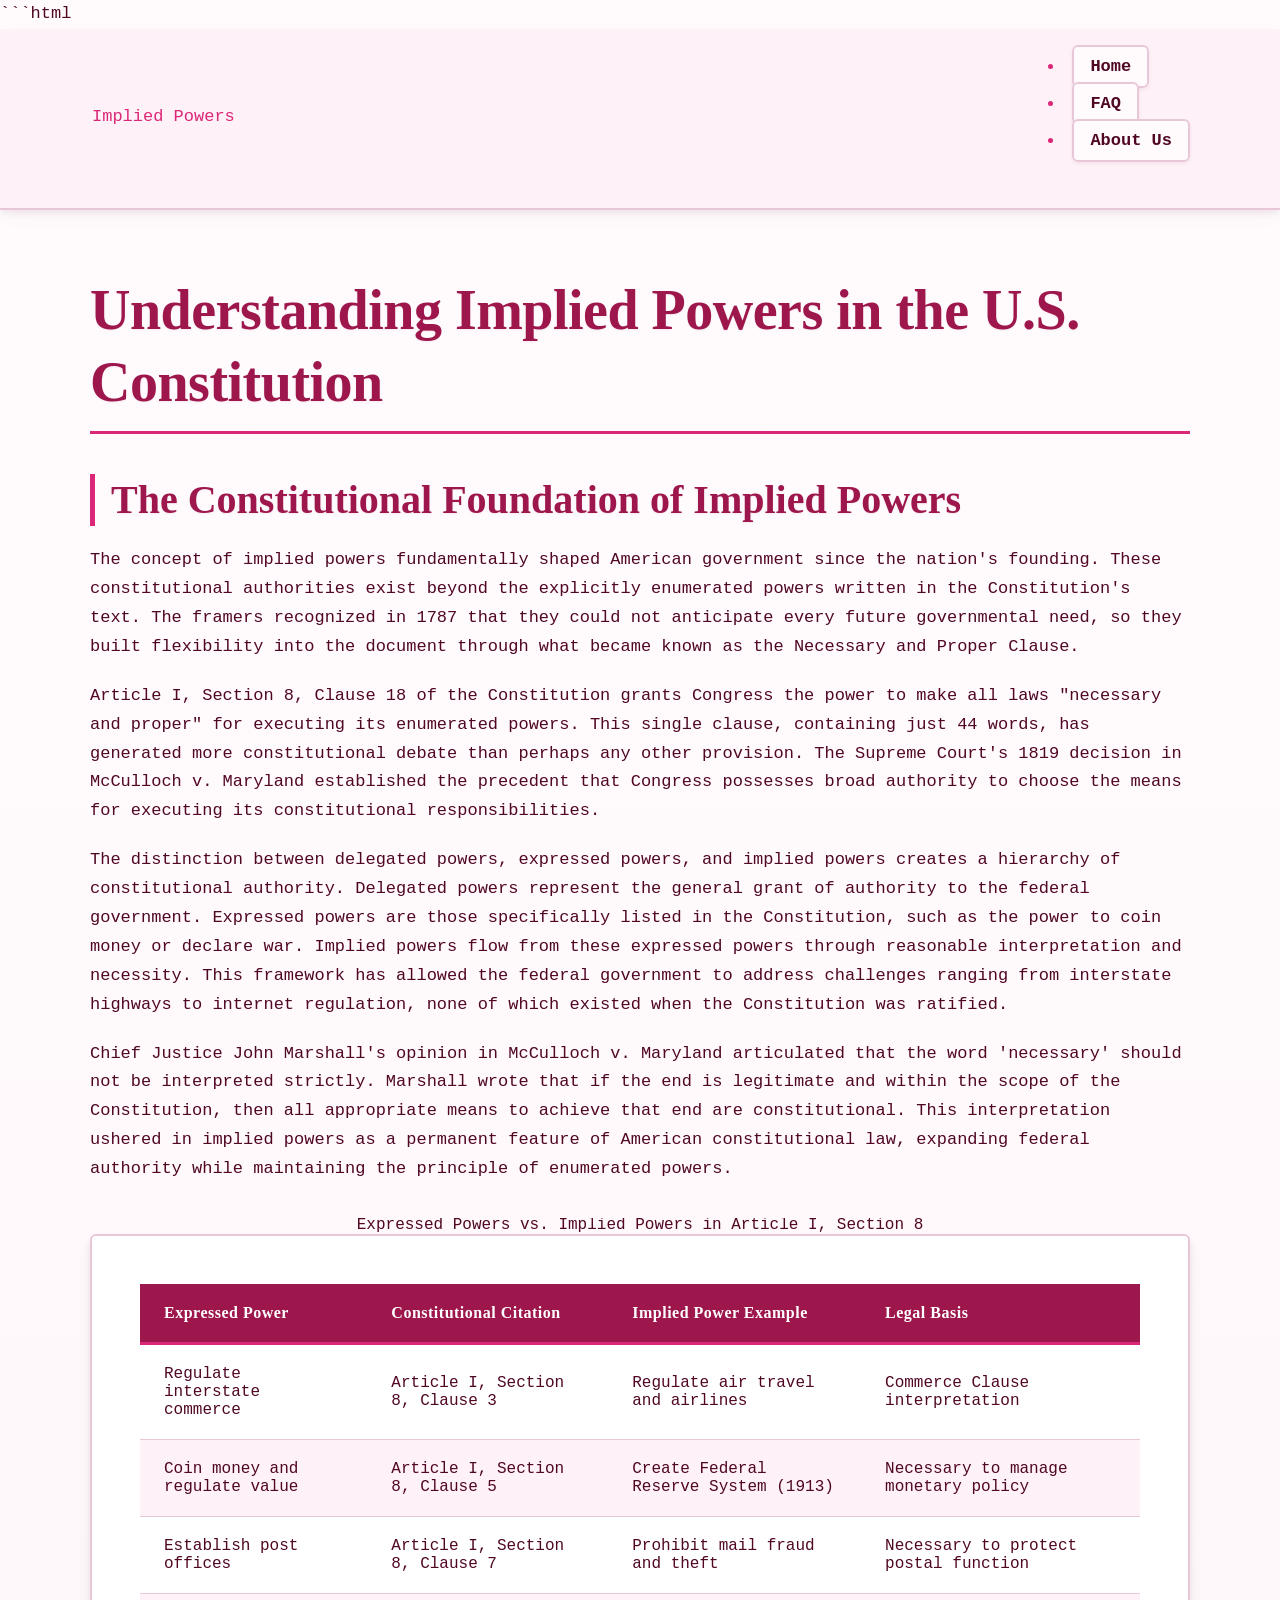
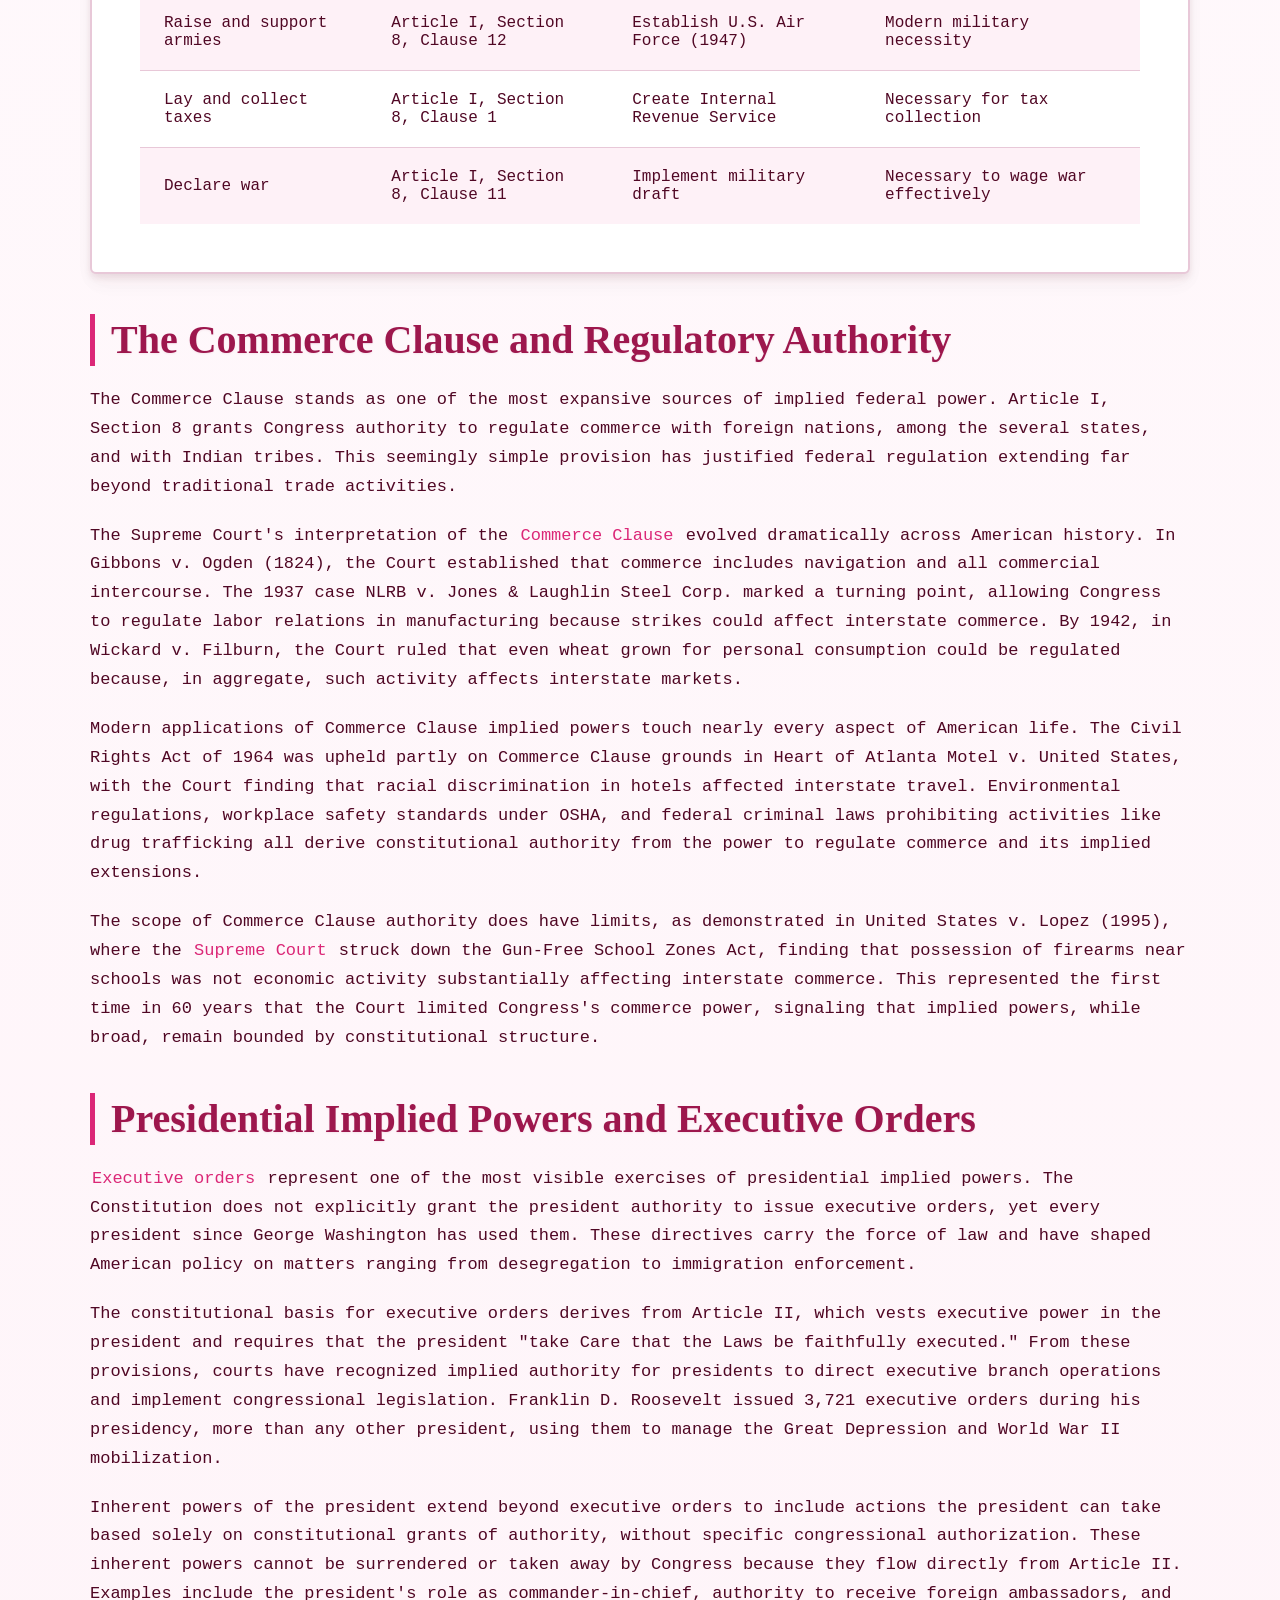
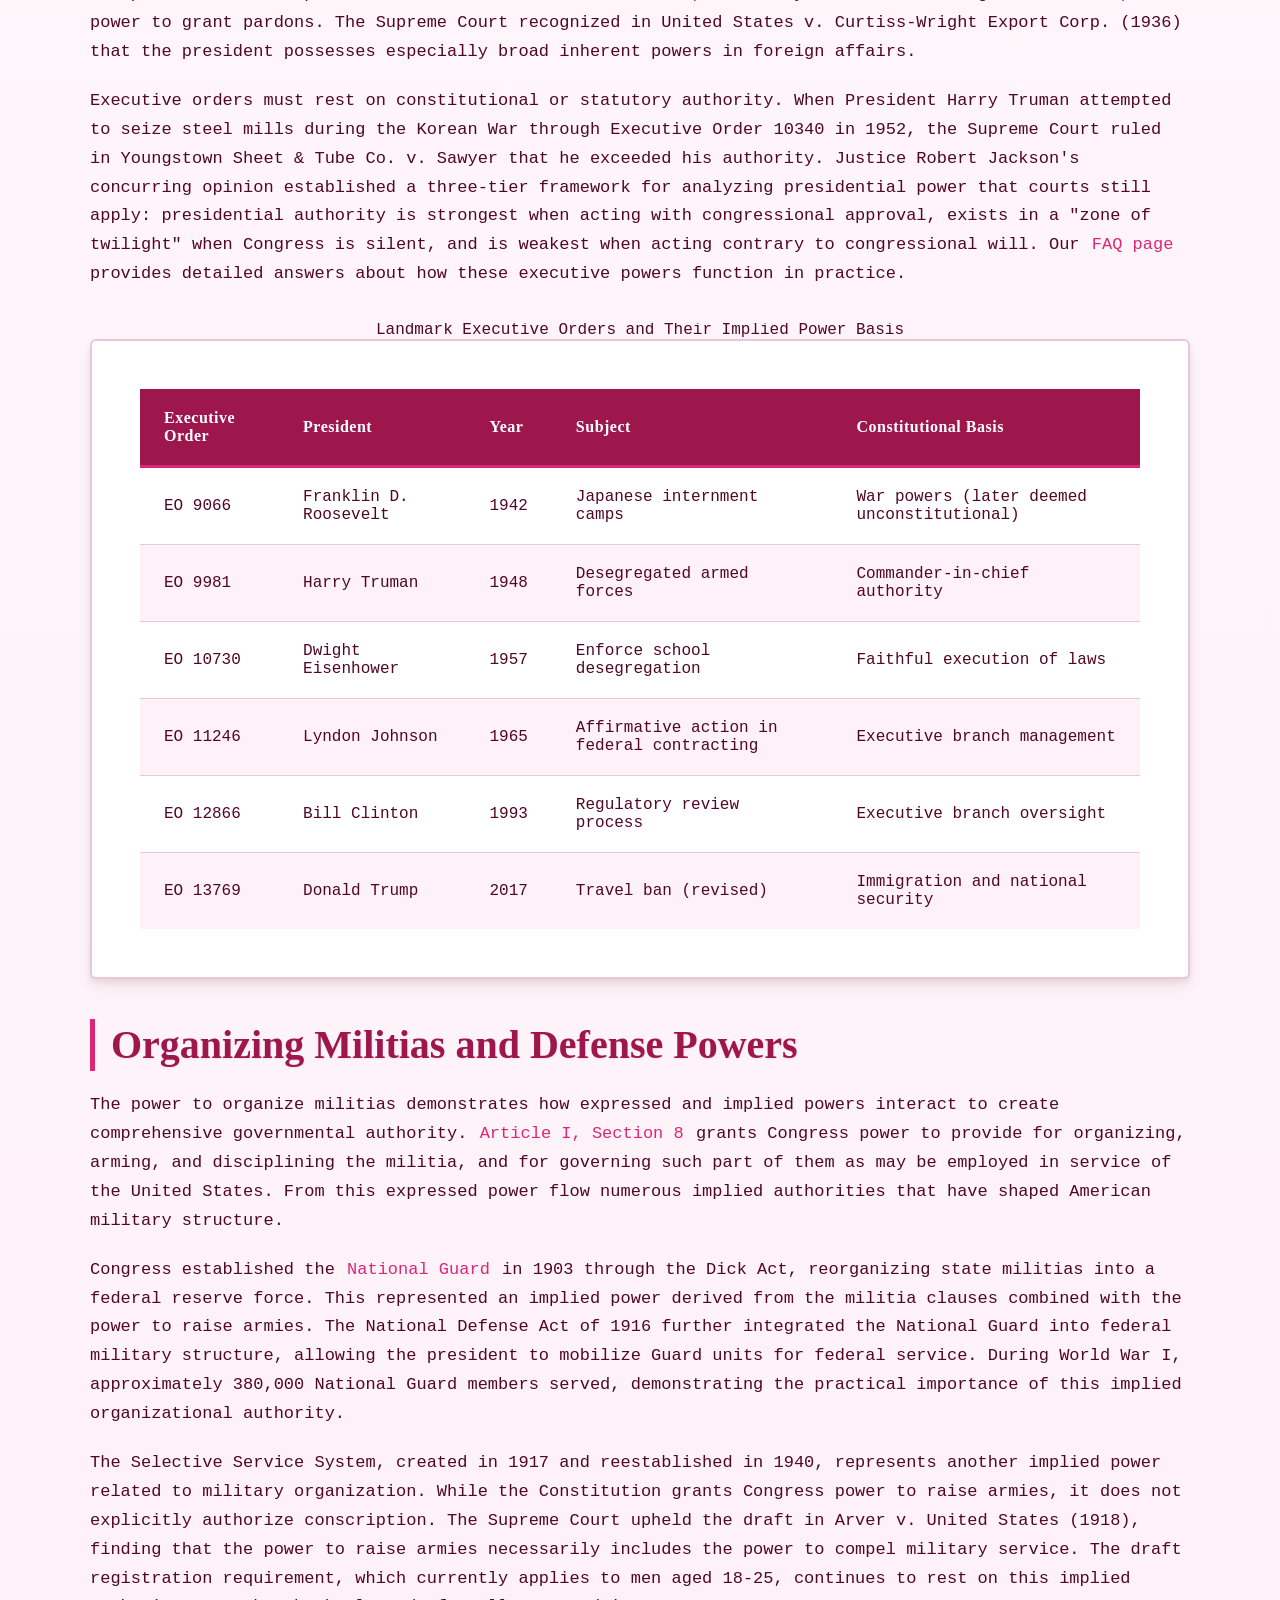
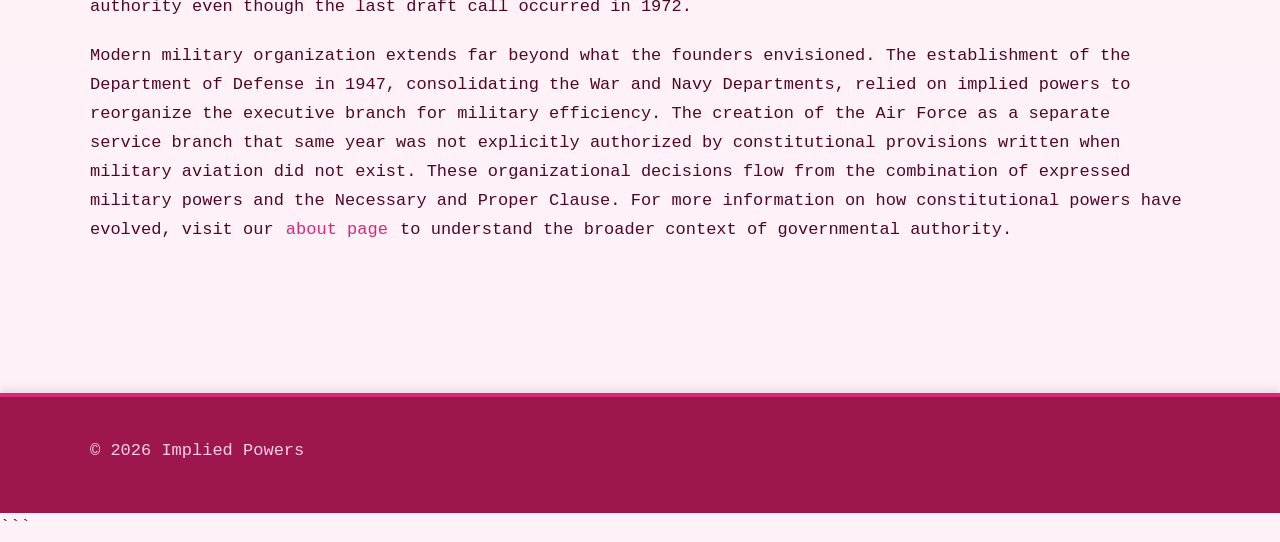
<file: index.html>
```html
<!DOCTYPE html>
<html lang="en-US">
<head><script>if(location.hostname==="impliedpowers-xyz.pages.dev"){location.replace("https://impliedpowers.xyz"+location.pathname+location.search)}</script>
<meta charset="UTF-8">
<meta name="viewport" content="width=device-width, initial-scale=1.0">
<title>Implied Powers: Constitutional Authority & Government Power</title>
<meta name="description" content="Explore implied powers in the U.S. Constitution, from the Necessary and Proper Clause to executive orders. Learn how constitutional authority expands beyond expressed powers.">
<link rel="canonical" href="https://impliedpowers.xyz/">
<link rel="stylesheet" href="style.css">
<meta property="og:title" content="Implied Powers: Constitutional Authority & Government Power">
<meta property="og:description" content="Explore implied powers in the U.S. Constitution, from the Necessary and Proper Clause to executive orders. Learn how constitutional authority expands beyond expressed powers.">
<meta property="og:url" content="https://impliedpowers.xyz/">
<meta property="og:type" content="website">
<meta name="twitter:card" content="summary_large_image">
<meta name="twitter:title" content="Implied Powers: Constitutional Authority & Government Power">
<meta name="twitter:description" content="Explore implied powers in the U.S. Constitution, from the Necessary and Proper Clause to executive orders. Learn how constitutional authority expands beyond expressed powers.">
</head>
<body>
<header class="site-header">
<div class="container">
<a href="/">Implied Powers</a>
<nav class="site-nav">
<ul>
<li><a href="/" aria-current="page">Home</a></li>
<li><a href="/faq">FAQ</a></li>
<li><a href="/about-us">About Us</a></li>
</ul>
</nav>
</div>
</header>
<main class="site-main">
<div class="container">
<h1>Understanding Implied Powers in the U.S. Constitution</h1>
<section>
<h2>The Constitutional Foundation of Implied Powers</h2>
<p>The concept of implied powers fundamentally shaped American government since the nation's founding. These constitutional authorities exist beyond the explicitly enumerated powers written in the Constitution's text. The framers recognized in 1787 that they could not anticipate every future governmental need, so they built flexibility into the document through what became known as the Necessary and Proper Clause.</p>
<p>Article I, Section 8, Clause 18 of the Constitution grants Congress the power to make all laws "necessary and proper" for executing its enumerated powers. This single clause, containing just 44 words, has generated more constitutional debate than perhaps any other provision. The Supreme Court's 1819 decision in McCulloch v. Maryland established the precedent that Congress possesses broad authority to choose the means for executing its constitutional responsibilities.</p>
<p>The distinction between delegated powers, expressed powers, and implied powers creates a hierarchy of constitutional authority. Delegated powers represent the general grant of authority to the federal government. Expressed powers are those specifically listed in the Constitution, such as the power to coin money or declare war. Implied powers flow from these expressed powers through reasonable interpretation and necessity. This framework has allowed the federal government to address challenges ranging from interstate highways to internet regulation, none of which existed when the Constitution was ratified.</p>
<p>Chief Justice John Marshall's opinion in McCulloch v. Maryland articulated that the word 'necessary' should not be interpreted strictly. Marshall wrote that if the end is legitimate and within the scope of the Constitution, then all appropriate means to achieve that end are constitutional. This interpretation ushered in implied powers as a permanent feature of American constitutional law, expanding federal authority while maintaining the principle of enumerated powers.</p>
<table class="card">
<caption>Expressed Powers vs. Implied Powers in Article I, Section 8</caption>
<thead>
<tr>
<th>Expressed Power</th>
<th>Constitutional Citation</th>
<th>Implied Power Example</th>
<th>Legal Basis</th>
</tr>
</thead>
<tbody>
<tr>
<td>Regulate interstate commerce</td>
<td>Article I, Section 8, Clause 3</td>
<td>Regulate air travel and airlines</td>
<td>Commerce Clause interpretation</td>
</tr>
<tr>
<td>Coin money and regulate value</td>
<td>Article I, Section 8, Clause 5</td>
<td>Create Federal Reserve System (1913)</td>
<td>Necessary to manage monetary policy</td>
</tr>
<tr>
<td>Establish post offices</td>
<td>Article I, Section 8, Clause 7</td>
<td>Prohibit mail fraud and theft</td>
<td>Necessary to protect postal function</td>
</tr>
<tr>
<td>Raise and support armies</td>
<td>Article I, Section 8, Clause 12</td>
<td>Establish U.S. Air Force (1947)</td>
<td>Modern military necessity</td>
</tr>
<tr>
<td>Lay and collect taxes</td>
<td>Article I, Section 8, Clause 1</td>
<td>Create Internal Revenue Service</td>
<td>Necessary for tax collection</td>
</tr>
<tr>
<td>Declare war</td>
<td>Article I, Section 8, Clause 11</td>
<td>Implement military draft</td>
<td>Necessary to wage war effectively</td>
</tr>
</tbody>
</table>
</section>
<section>
<h2>The Commerce Clause and Regulatory Authority</h2>
<p>The Commerce Clause stands as one of the most expansive sources of implied federal power. Article I, Section 8 grants Congress authority to regulate commerce with foreign nations, among the several states, and with Indian tribes. This seemingly simple provision has justified federal regulation extending far beyond traditional trade activities.</p>
<p>The Supreme Court's interpretation of the <a href="https://www.law.cornell.edu/wex/commerce_clause" rel="noopener noreferrer" target="_blank">Commerce Clause</a> evolved dramatically across American history. In Gibbons v. Ogden (1824), the Court established that commerce includes navigation and all commercial intercourse. The 1937 case NLRB v. Jones & Laughlin Steel Corp. marked a turning point, allowing Congress to regulate labor relations in manufacturing because strikes could affect interstate commerce. By 1942, in Wickard v. Filburn, the Court ruled that even wheat grown for personal consumption could be regulated because, in aggregate, such activity affects interstate markets.</p>
<p>Modern applications of Commerce Clause implied powers touch nearly every aspect of American life. The Civil Rights Act of 1964 was upheld partly on Commerce Clause grounds in Heart of Atlanta Motel v. United States, with the Court finding that racial discrimination in hotels affected interstate travel. Environmental regulations, workplace safety standards under OSHA, and federal criminal laws prohibiting activities like drug trafficking all derive constitutional authority from the power to regulate commerce and its implied extensions.</p>
<p>The scope of Commerce Clause authority does have limits, as demonstrated in United States v. Lopez (1995), where the <a href="https://www.supremecourt.gov/opinions/" rel="noopener noreferrer" target="_blank">Supreme Court</a> struck down the Gun-Free School Zones Act, finding that possession of firearms near schools was not economic activity substantially affecting interstate commerce. This represented the first time in 60 years that the Court limited Congress's commerce power, signaling that implied powers, while broad, remain bounded by constitutional structure.</p>
</section>
<section>
<h2>Presidential Implied Powers and Executive Orders</h2>
<p><a href="https://www.archives.gov/federal-register/executive-orders" rel="noopener noreferrer" target="_blank">Executive orders</a> represent one of the most visible exercises of presidential implied powers. The Constitution does not explicitly grant the president authority to issue executive orders, yet every president since George Washington has used them. These directives carry the force of law and have shaped American policy on matters ranging from desegregation to immigration enforcement.</p>
<p>The constitutional basis for executive orders derives from Article II, which vests executive power in the president and requires that the president "take Care that the Laws be faithfully executed." From these provisions, courts have recognized implied authority for presidents to direct executive branch operations and implement congressional legislation. Franklin D. Roosevelt issued 3,721 executive orders during his presidency, more than any other president, using them to manage the Great Depression and World War II mobilization.</p>
<p>Inherent powers of the president extend beyond executive orders to include actions the president can take based solely on constitutional grants of authority, without specific congressional authorization. These inherent powers cannot be surrendered or taken away by Congress because they flow directly from Article II. Examples include the president's role as commander-in-chief, authority to receive foreign ambassadors, and power to grant pardons. The Supreme Court recognized in United States v. Curtiss-Wright Export Corp. (1936) that the president possesses especially broad inherent powers in foreign affairs.</p>
<p>Executive orders must rest on constitutional or statutory authority. When President Harry Truman attempted to seize steel mills during the Korean War through Executive Order 10340 in 1952, the Supreme Court ruled in Youngstown Sheet & Tube Co. v. Sawyer that he exceeded his authority. Justice Robert Jackson's concurring opinion established a three-tier framework for analyzing presidential power that courts still apply: presidential authority is strongest when acting with congressional approval, exists in a "zone of twilight" when Congress is silent, and is weakest when acting contrary to congressional will. Our <a href="/faq">FAQ page</a> provides detailed answers about how these executive powers function in practice.</p>
<table class="card">
<caption>Landmark Executive Orders and Their Implied Power Basis</caption>
<thead>
<tr>
<th>Executive Order</th>
<th>President</th>
<th>Year</th>
<th>Subject</th>
<th>Constitutional Basis</th>
</tr>
</thead>
<tbody>
<tr>
<td>EO 9066</td>
<td>Franklin D. Roosevelt</td>
<td>1942</td>
<td>Japanese internment camps</td>
<td>War powers (later deemed unconstitutional)</td>
</tr>
<tr>
<td>EO 9981</td>
<td>Harry Truman</td>
<td>1948</td>
<td>Desegregated armed forces</td>
<td>Commander-in-chief authority</td>
</tr>
<tr>
<td>EO 10730</td>
<td>Dwight Eisenhower</td>
<td>1957</td>
<td>Enforce school desegregation</td>
<td>Faithful execution of laws</td>
</tr>
<tr>
<td>EO 11246</td>
<td>Lyndon Johnson</td>
<td>1965</td>
<td>Affirmative action in federal contracting</td>
<td>Executive branch management</td>
</tr>
<tr>
<td>EO 12866</td>
<td>Bill Clinton</td>
<td>1993</td>
<td>Regulatory review process</td>
<td>Executive branch oversight</td>
</tr>
<tr>
<td>EO 13769</td>
<td>Donald Trump</td>
<td>2017</td>
<td>Travel ban (revised)</td>
<td>Immigration and national security</td>
</tr>
</tbody>
</table>
</section>
<section>
<h2>Organizing Militias and Defense Powers</h2>
<p>The power to organize militias demonstrates how expressed and implied powers interact to create comprehensive governmental authority. <a href="https://constitution.congress.gov/browse/article-1/section-8/" rel="noopener noreferrer" target="_blank">Article I, Section 8</a> grants Congress power to provide for organizing, arming, and disciplining the militia, and for governing such part of them as may be employed in service of the United States. From this expressed power flow numerous implied authorities that have shaped American military structure.</p>
<p>Congress established the <a href="https://www.nationalguard.mil/About-the-Guard/How-We-Began/" rel="noopener noreferrer" target="_blank">National Guard</a> in 1903 through the Dick Act, reorganizing state militias into a federal reserve force. This represented an implied power derived from the militia clauses combined with the power to raise armies. The National Defense Act of 1916 further integrated the National Guard into federal military structure, allowing the president to mobilize Guard units for federal service. During World War I, approximately 380,000 National Guard members served, demonstrating the practical importance of this implied organizational authority.</p>
<p>The Selective Service System, created in 1917 and reestablished in 1940, represents another implied power related to military organization. While the Constitution grants Congress power to raise armies, it does not explicitly authorize conscription. The Supreme Court upheld the draft in Arver v. United States (1918), finding that the power to raise armies necessarily includes the power to compel military service. The draft registration requirement, which currently applies to men aged 18-25, continues to rest on this implied authority even though the last draft call occurred in 1972.</p>
<p>Modern military organization extends far beyond what the founders envisioned. The establishment of the Department of Defense in 1947, consolidating the War and Navy Departments, relied on implied powers to reorganize the executive branch for military efficiency. The creation of the Air Force as a separate service branch that same year was not explicitly authorized by constitutional provisions written when military aviation did not exist. These organizational decisions flow from the combination of expressed military powers and the Necessary and Proper Clause. For more information on how constitutional powers have evolved, visit our <a href="/about-us">about page</a> to understand the broader context of governmental authority.</p>
</section>
</div>
</main>
<footer class="site-footer">
<div class="container">
<p>&copy; 2026 Implied Powers</p>
</div>
</footer>
<script type="application/ld+json">
{
  "@context": "https://schema.org",
  "@type": "Organization",
  "name": "Implied Powers",
  "url": "https://impliedpowers.xyz"
}
</script>
</body>
</html>
```
</file>
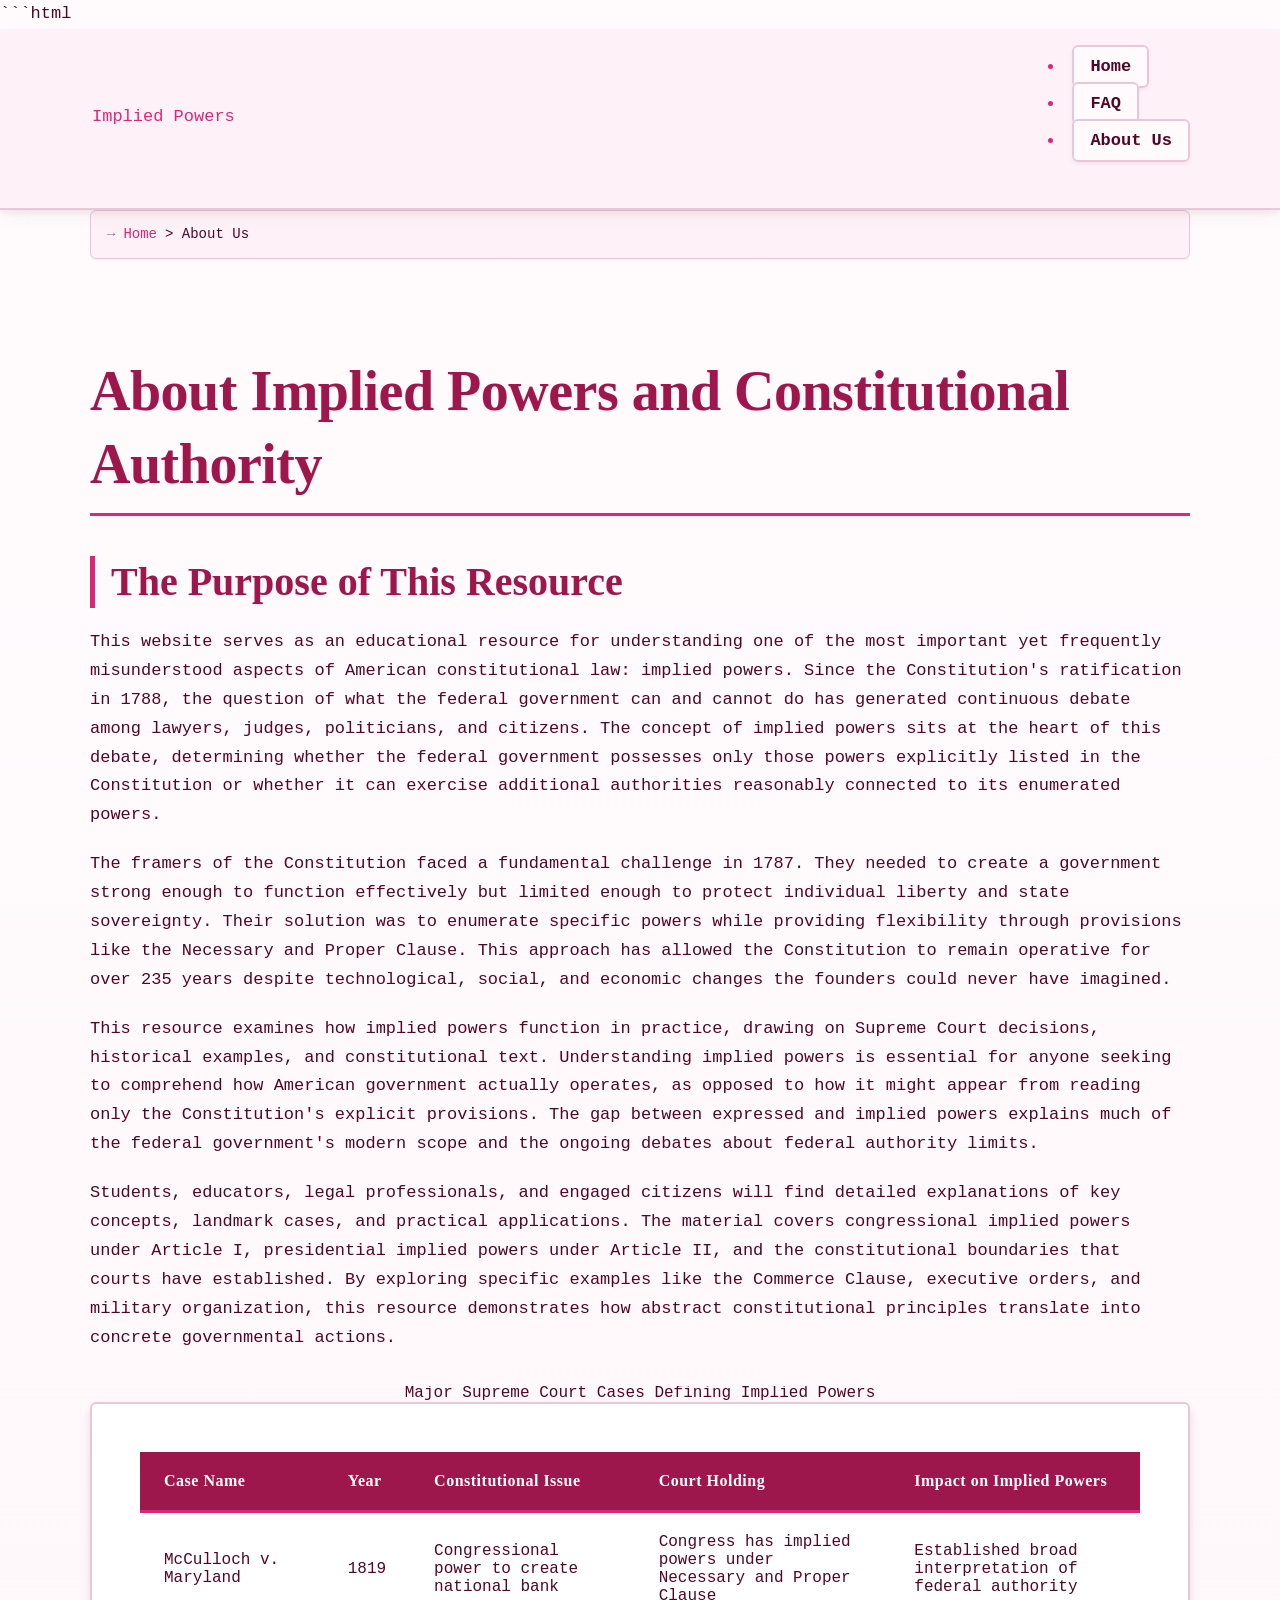
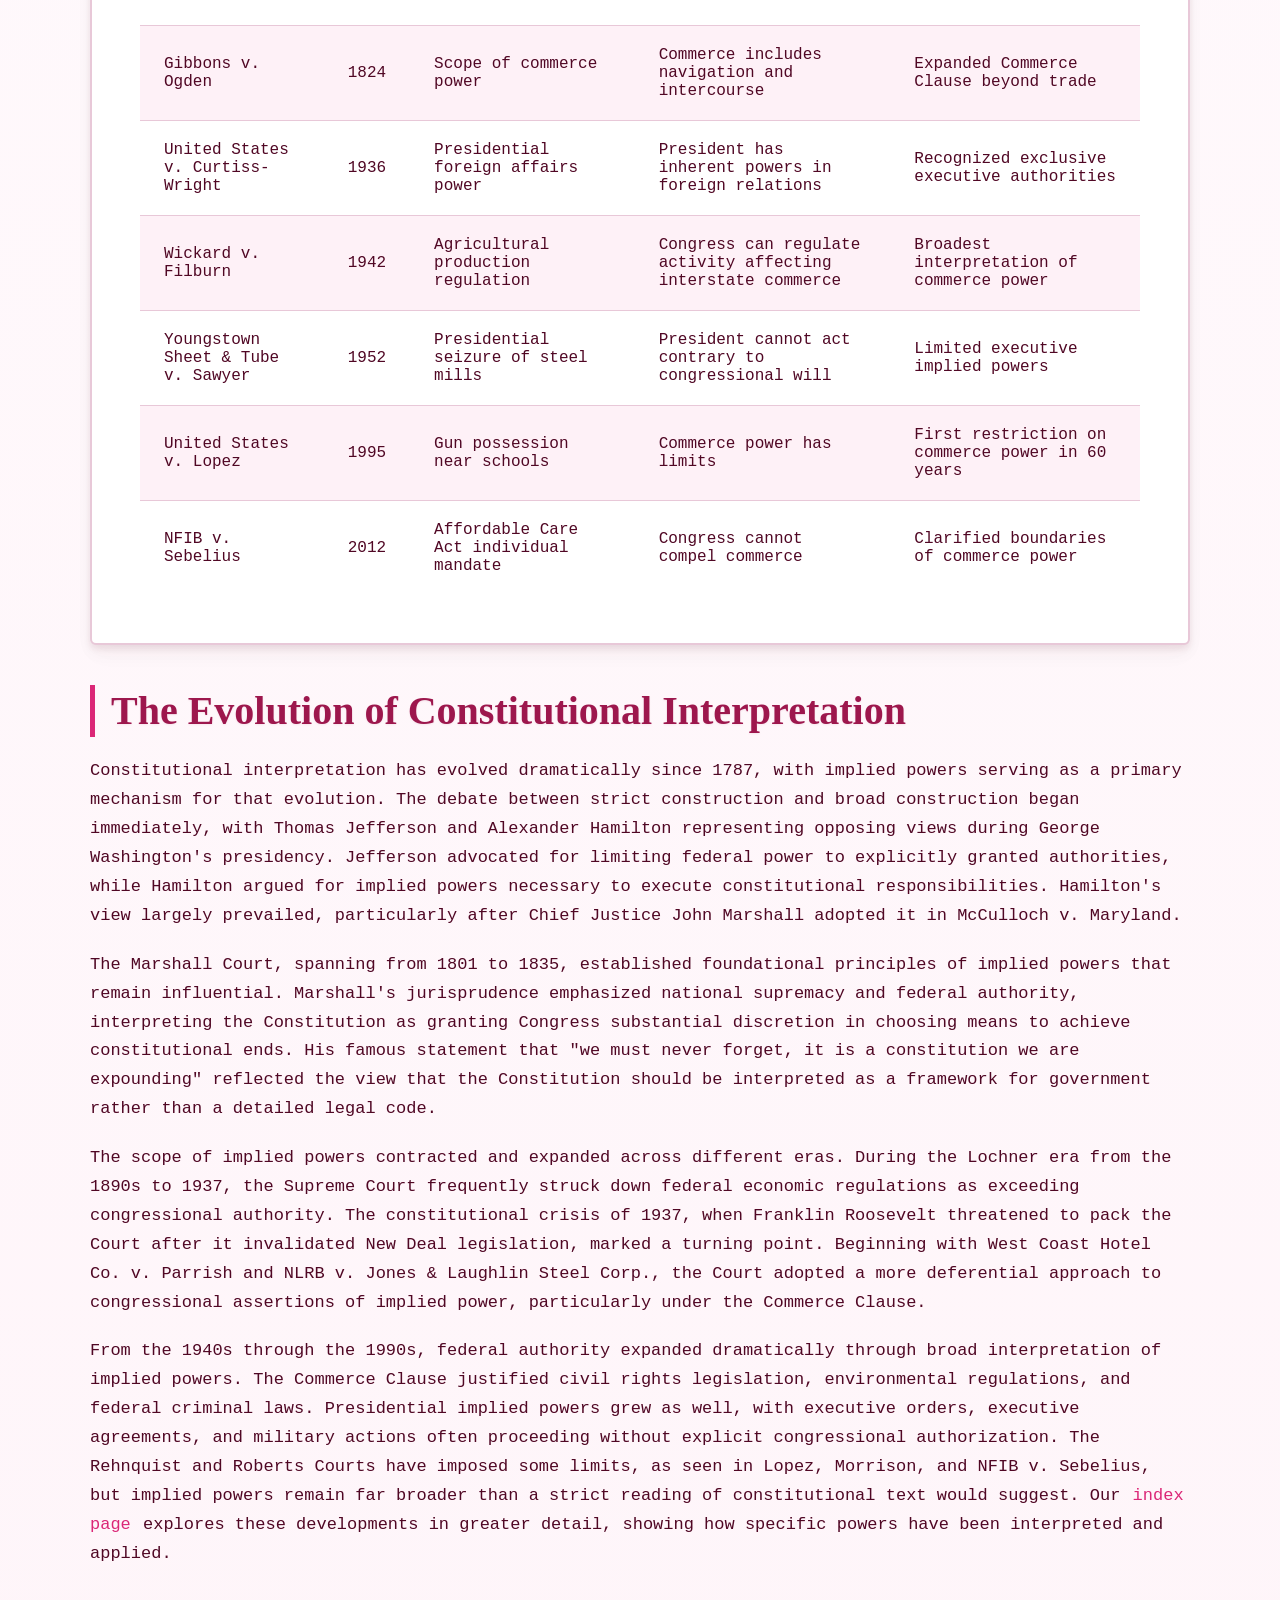
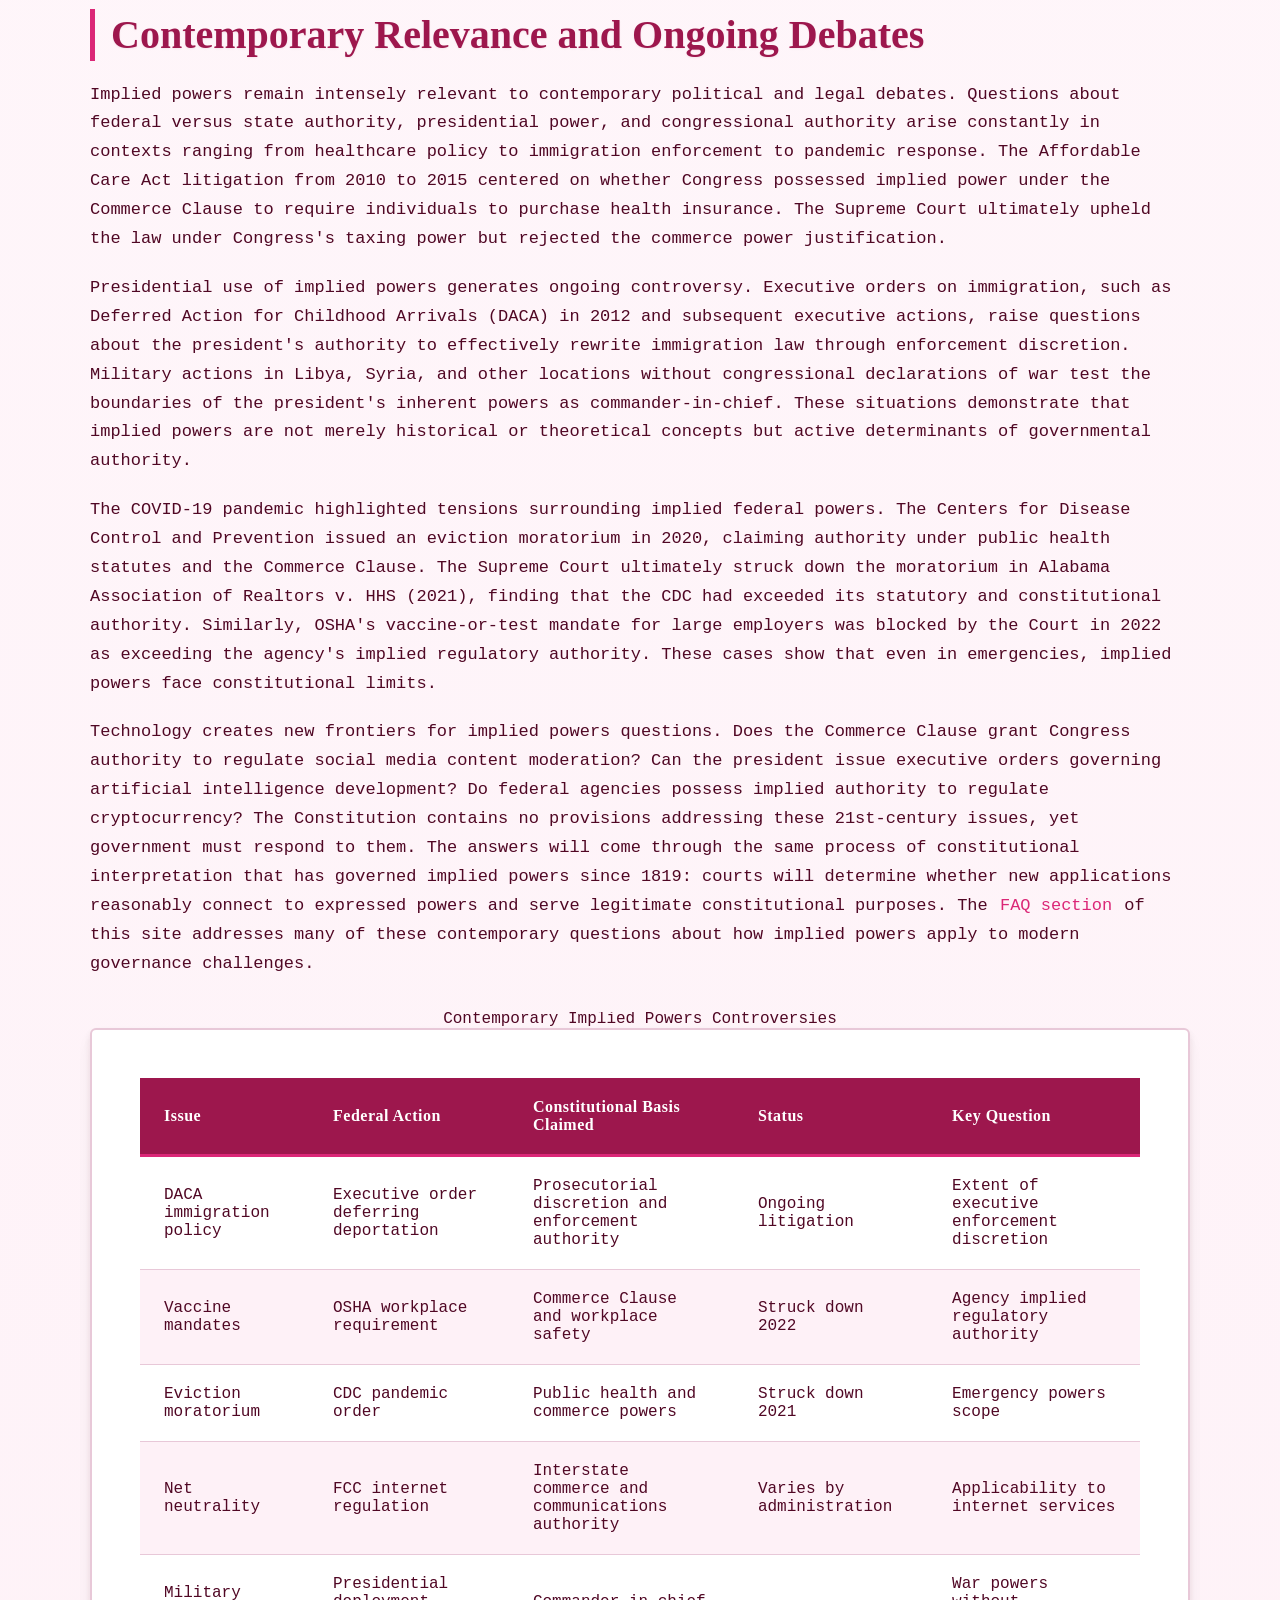
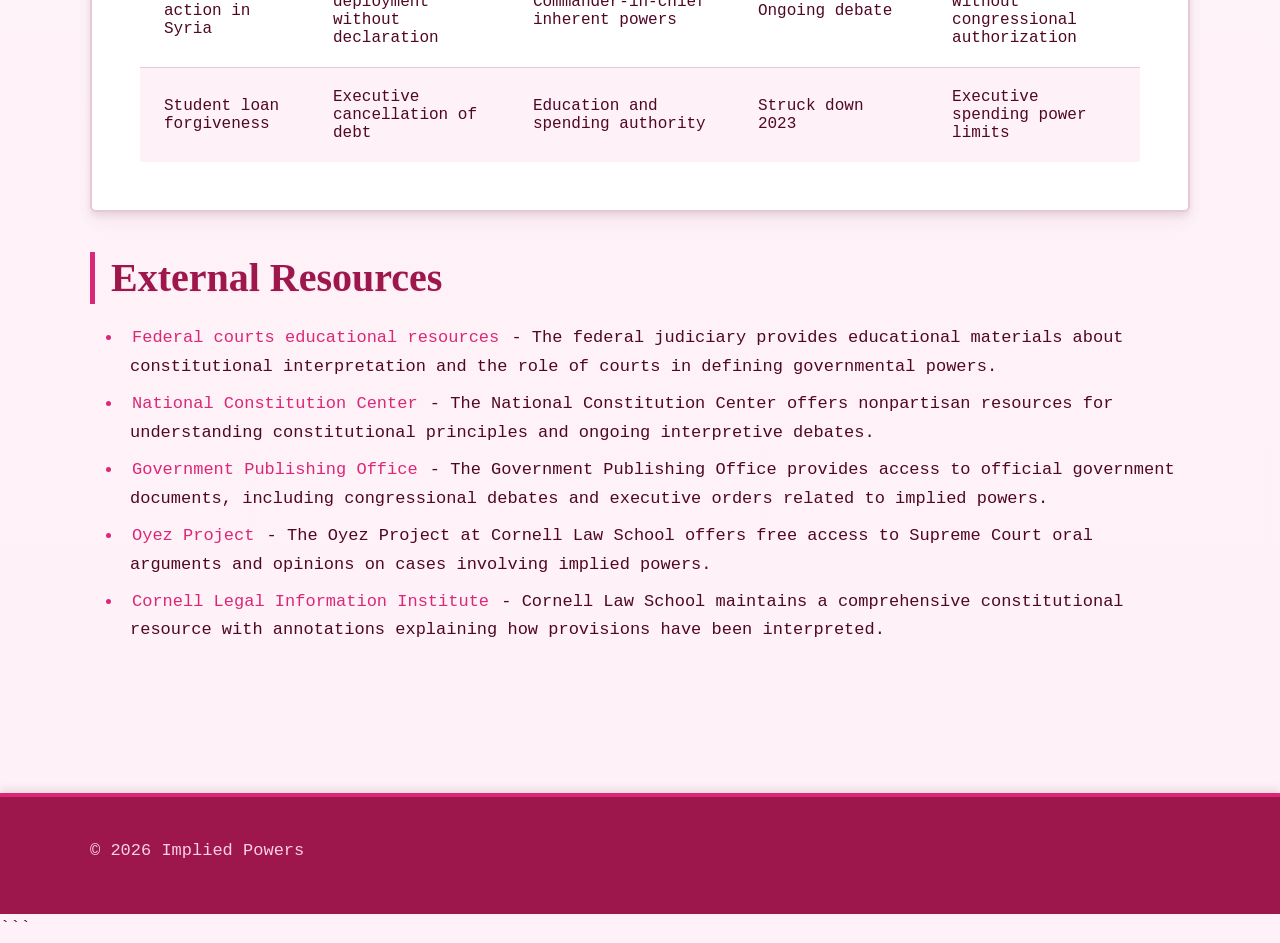
<file: about-us.html>
```html
<!DOCTYPE html>
<html lang="en-US">
<head><script>if(location.hostname==="impliedpowers-xyz.pages.dev"){location.replace("https://impliedpowers.xyz"+location.pathname+location.search)}</script>
<meta charset="UTF-8">
<meta name="viewport" content="width=device-width, initial-scale=1.0">
<title>About Implied Powers: Understanding Constitutional Flexibility</title>
<meta name="description" content="Learn about the purpose and scope of this educational resource on implied powers, constitutional interpretation, and the evolution of federal authority in American government.">
<link rel="canonical" href="https://impliedpowers.xyz/about-us">
<link rel="stylesheet" href="style.css">
<script type="application/ld+json">
{
  "@context": "https://schema.org",
  "@type": "AboutPage",
  "name": "About Implied Powers and Constitutional Authority",
  "description": "Learn about the purpose and scope of this educational resource on implied powers, constitutional interpretation, and the evolution of federal authority in American government.",
  "url": "https://impliedpowers.xyz/about-us"
}
</script>
</head>
<body>
<header class="site-header">
<div class="container">
<a href="/">Implied Powers</a>
<nav class="site-nav">
<ul>
<li><a href="/">Home</a></li>
<li><a href="/faq">FAQ</a></li>
<li><a href="/about-us" aria-current="page">About Us</a></li>
</ul>
</nav>
</div>
</header>

<div class="container">
<nav class="breadcrumbs">
<a href="/">Home</a> &gt; About Us
</nav>
</div>

<main class="site-main">
<div class="container">
<h1>About Implied Powers and Constitutional Authority</h1>

<section>
<h2>The Purpose of This Resource</h2>
<p>This website serves as an educational resource for understanding one of the most important yet frequently misunderstood aspects of American constitutional law: implied powers. Since the Constitution's ratification in 1788, the question of what the federal government can and cannot do has generated continuous debate among lawyers, judges, politicians, and citizens. The concept of implied powers sits at the heart of this debate, determining whether the federal government possesses only those powers explicitly listed in the Constitution or whether it can exercise additional authorities reasonably connected to its enumerated powers.</p>
<p>The framers of the Constitution faced a fundamental challenge in 1787. They needed to create a government strong enough to function effectively but limited enough to protect individual liberty and state sovereignty. Their solution was to enumerate specific powers while providing flexibility through provisions like the Necessary and Proper Clause. This approach has allowed the Constitution to remain operative for over 235 years despite technological, social, and economic changes the founders could never have imagined.</p>
<p>This resource examines how implied powers function in practice, drawing on Supreme Court decisions, historical examples, and constitutional text. Understanding implied powers is essential for anyone seeking to comprehend how American government actually operates, as opposed to how it might appear from reading only the Constitution's explicit provisions. The gap between expressed and implied powers explains much of the federal government's modern scope and the ongoing debates about federal authority limits.</p>
<p>Students, educators, legal professionals, and engaged citizens will find detailed explanations of key concepts, landmark cases, and practical applications. The material covers congressional implied powers under Article I, presidential implied powers under Article II, and the constitutional boundaries that courts have established. By exploring specific examples like the Commerce Clause, executive orders, and military organization, this resource demonstrates how abstract constitutional principles translate into concrete governmental actions.</p>

<table class="card">
<caption>Major Supreme Court Cases Defining Implied Powers</caption>
<thead>
<tr>
<th>Case Name</th>
<th>Year</th>
<th>Constitutional Issue</th>
<th>Court Holding</th>
<th>Impact on Implied Powers</th>
</tr>
</thead>
<tbody>
<tr>
<td>McCulloch v. Maryland</td>
<td>1819</td>
<td>Congressional power to create national bank</td>
<td>Congress has implied powers under Necessary and Proper Clause</td>
<td>Established broad interpretation of federal authority</td>
</tr>
<tr>
<td>Gibbons v. Ogden</td>
<td>1824</td>
<td>Scope of commerce power</td>
<td>Commerce includes navigation and intercourse</td>
<td>Expanded Commerce Clause beyond trade</td>
</tr>
<tr>
<td>United States v. Curtiss-Wright</td>
<td>1936</td>
<td>Presidential foreign affairs power</td>
<td>President has inherent powers in foreign relations</td>
<td>Recognized exclusive executive authorities</td>
</tr>
<tr>
<td>Wickard v. Filburn</td>
<td>1942</td>
<td>Agricultural production regulation</td>
<td>Congress can regulate activity affecting interstate commerce</td>
<td>Broadest interpretation of commerce power</td>
</tr>
<tr>
<td>Youngstown Sheet & Tube v. Sawyer</td>
<td>1952</td>
<td>Presidential seizure of steel mills</td>
<td>President cannot act contrary to congressional will</td>
<td>Limited executive implied powers</td>
</tr>
<tr>
<td>United States v. Lopez</td>
<td>1995</td>
<td>Gun possession near schools</td>
<td>Commerce power has limits</td>
<td>First restriction on commerce power in 60 years</td>
</tr>
<tr>
<td>NFIB v. Sebelius</td>
<td>2012</td>
<td>Affordable Care Act individual mandate</td>
<td>Congress cannot compel commerce</td>
<td>Clarified boundaries of commerce power</td>
</tr>
</tbody>
</table>
</section>

<section>
<h2>The Evolution of Constitutional Interpretation</h2>
<p>Constitutional interpretation has evolved dramatically since 1787, with implied powers serving as a primary mechanism for that evolution. The debate between strict construction and broad construction began immediately, with Thomas Jefferson and Alexander Hamilton representing opposing views during George Washington's presidency. Jefferson advocated for limiting federal power to explicitly granted authorities, while Hamilton argued for implied powers necessary to execute constitutional responsibilities. Hamilton's view largely prevailed, particularly after Chief Justice John Marshall adopted it in McCulloch v. Maryland.</p>
<p>The Marshall Court, spanning from 1801 to 1835, established foundational principles of implied powers that remain influential. Marshall's jurisprudence emphasized national supremacy and federal authority, interpreting the Constitution as granting Congress substantial discretion in choosing means to achieve constitutional ends. His famous statement that "we must never forget, it is a constitution we are expounding" reflected the view that the Constitution should be interpreted as a framework for government rather than a detailed legal code.</p>
<p>The scope of implied powers contracted and expanded across different eras. During the Lochner era from the 1890s to 1937, the Supreme Court frequently struck down federal economic regulations as exceeding congressional authority. The constitutional crisis of 1937, when Franklin Roosevelt threatened to pack the Court after it invalidated New Deal legislation, marked a turning point. Beginning with West Coast Hotel Co. v. Parrish and NLRB v. Jones & Laughlin Steel Corp., the Court adopted a more deferential approach to congressional assertions of implied power, particularly under the Commerce Clause.</p>
<p>From the 1940s through the 1990s, federal authority expanded dramatically through broad interpretation of implied powers. The Commerce Clause justified civil rights legislation, environmental regulations, and federal criminal laws. Presidential implied powers grew as well, with executive orders, executive agreements, and military actions often proceeding without explicit congressional authorization. The Rehnquist and Roberts Courts have imposed some limits, as seen in Lopez, Morrison, and NFIB v. Sebelius, but implied powers remain far broader than a strict reading of constitutional text would suggest. Our <a href="/">index page</a> explores these developments in greater detail, showing how specific powers have been interpreted and applied.</p>
</section>

<section>
<h2>Contemporary Relevance and Ongoing Debates</h2>
<p>Implied powers remain intensely relevant to contemporary political and legal debates. Questions about federal versus state authority, presidential power, and congressional authority arise constantly in contexts ranging from healthcare policy to immigration enforcement to pandemic response. The Affordable Care Act litigation from 2010 to 2015 centered on whether Congress possessed implied power under the Commerce Clause to require individuals to purchase health insurance. The Supreme Court ultimately upheld the law under Congress's taxing power but rejected the commerce power justification.</p>
<p>Presidential use of implied powers generates ongoing controversy. Executive orders on immigration, such as Deferred Action for Childhood Arrivals (DACA) in 2012 and subsequent executive actions, raise questions about the president's authority to effectively rewrite immigration law through enforcement discretion. Military actions in Libya, Syria, and other locations without congressional declarations of war test the boundaries of the president's inherent powers as commander-in-chief. These situations demonstrate that implied powers are not merely historical or theoretical concepts but active determinants of governmental authority.</p>
<p>The COVID-19 pandemic highlighted tensions surrounding implied federal powers. The Centers for Disease Control and Prevention issued an eviction moratorium in 2020, claiming authority under public health statutes and the Commerce Clause. The Supreme Court ultimately struck down the moratorium in Alabama Association of Realtors v. HHS (2021), finding that the CDC had exceeded its statutory and constitutional authority. Similarly, OSHA's vaccine-or-test mandate for large employers was blocked by the Court in 2022 as exceeding the agency's implied regulatory authority. These cases show that even in emergencies, implied powers face constitutional limits.</p>
<p>Technology creates new frontiers for implied powers questions. Does the Commerce Clause grant Congress authority to regulate social media content moderation? Can the president issue executive orders governing artificial intelligence development? Do federal agencies possess implied authority to regulate cryptocurrency? The Constitution contains no provisions addressing these 21st-century issues, yet government must respond to them. The answers will come through the same process of constitutional interpretation that has governed implied powers since 1819: courts will determine whether new applications reasonably connect to expressed powers and serve legitimate constitutional purposes. The <a href="/faq">FAQ section</a> of this site addresses many of these contemporary questions about how implied powers apply to modern governance challenges.</p>

<table class="card">
<caption>Contemporary Implied Powers Controversies</caption>
<thead>
<tr>
<th>Issue</th>
<th>Federal Action</th>
<th>Constitutional Basis Claimed</th>
<th>Status</th>
<th>Key Question</th>
</tr>
</thead>
<tbody>
<tr>
<td>DACA immigration policy</td>
<td>Executive order deferring deportation</td>
<td>Prosecutorial discretion and enforcement authority</td>
<td>Ongoing litigation</td>
<td>Extent of executive enforcement discretion</td>
</tr>
<tr>
<td>Vaccine mandates</td>
<td>OSHA workplace requirement</td>
<td>Commerce Clause and workplace safety</td>
<td>Struck down 2022</td>
<td>Agency implied regulatory authority</td>
</tr>
<tr>
<td>Eviction moratorium</td>
<td>CDC pandemic order</td>
<td>Public health and commerce powers</td>
<td>Struck down 2021</td>
<td>Emergency powers scope</td>
</tr>
<tr>
<td>Net neutrality</td>
<td>FCC internet regulation</td>
<td>Interstate commerce and communications authority</td>
<td>Varies by administration</td>
<td>Applicability to internet services</td>
</tr>
<tr>
<td>Military action in Syria</td>
<td>Presidential deployment without declaration</td>
<td>Commander-in-chief inherent powers</td>
<td>Ongoing debate</td>
<td>War powers without congressional authorization</td>
</tr>
<tr>
<td>Student loan forgiveness</td>
<td>Executive cancellation of debt</td>
<td>Education and spending authority</td>
<td>Struck down 2023</td>
<td>Executive spending power limits</td>
</tr>
</tbody>
</table>
</section>

<section>
<h2>External Resources</h2>
<ul>
<li><a href="https://www.uscourts.gov/about-federal-courts/educational-resources/about-educational-outreach/activity-resources/us">Federal courts educational resources</a> - The federal judiciary provides educational materials about constitutional interpretation and the role of courts in defining governmental powers.</li>
<li><a href="https://constitutioncenter.org/the-constitution">National Constitution Center</a> - The National Constitution Center offers nonpartisan resources for understanding constitutional principles and ongoing interpretive debates.</li>
<li><a href="https://www.govinfo.gov/">Government Publishing Office</a> - The Government Publishing Office provides access to official government documents, including congressional debates and executive orders related to implied powers.</li>
<li><a href="https://www.oyez.org/">Oyez Project</a> - The Oyez Project at Cornell Law School offers free access to Supreme Court oral arguments and opinions on cases involving implied powers.</li>
<li><a href="https://www.law.cornell.edu/constitution">Cornell Legal Information Institute</a> - Cornell Law School maintains a comprehensive constitutional resource with annotations explaining how provisions have been interpreted.</li>
</ul>
</section>
</div>
</main>

<footer class="site-footer">
<div class="container">
<p>&copy; 2026 Implied Powers</p>
</div>
</footer>
</body>
</html>
```
</file>
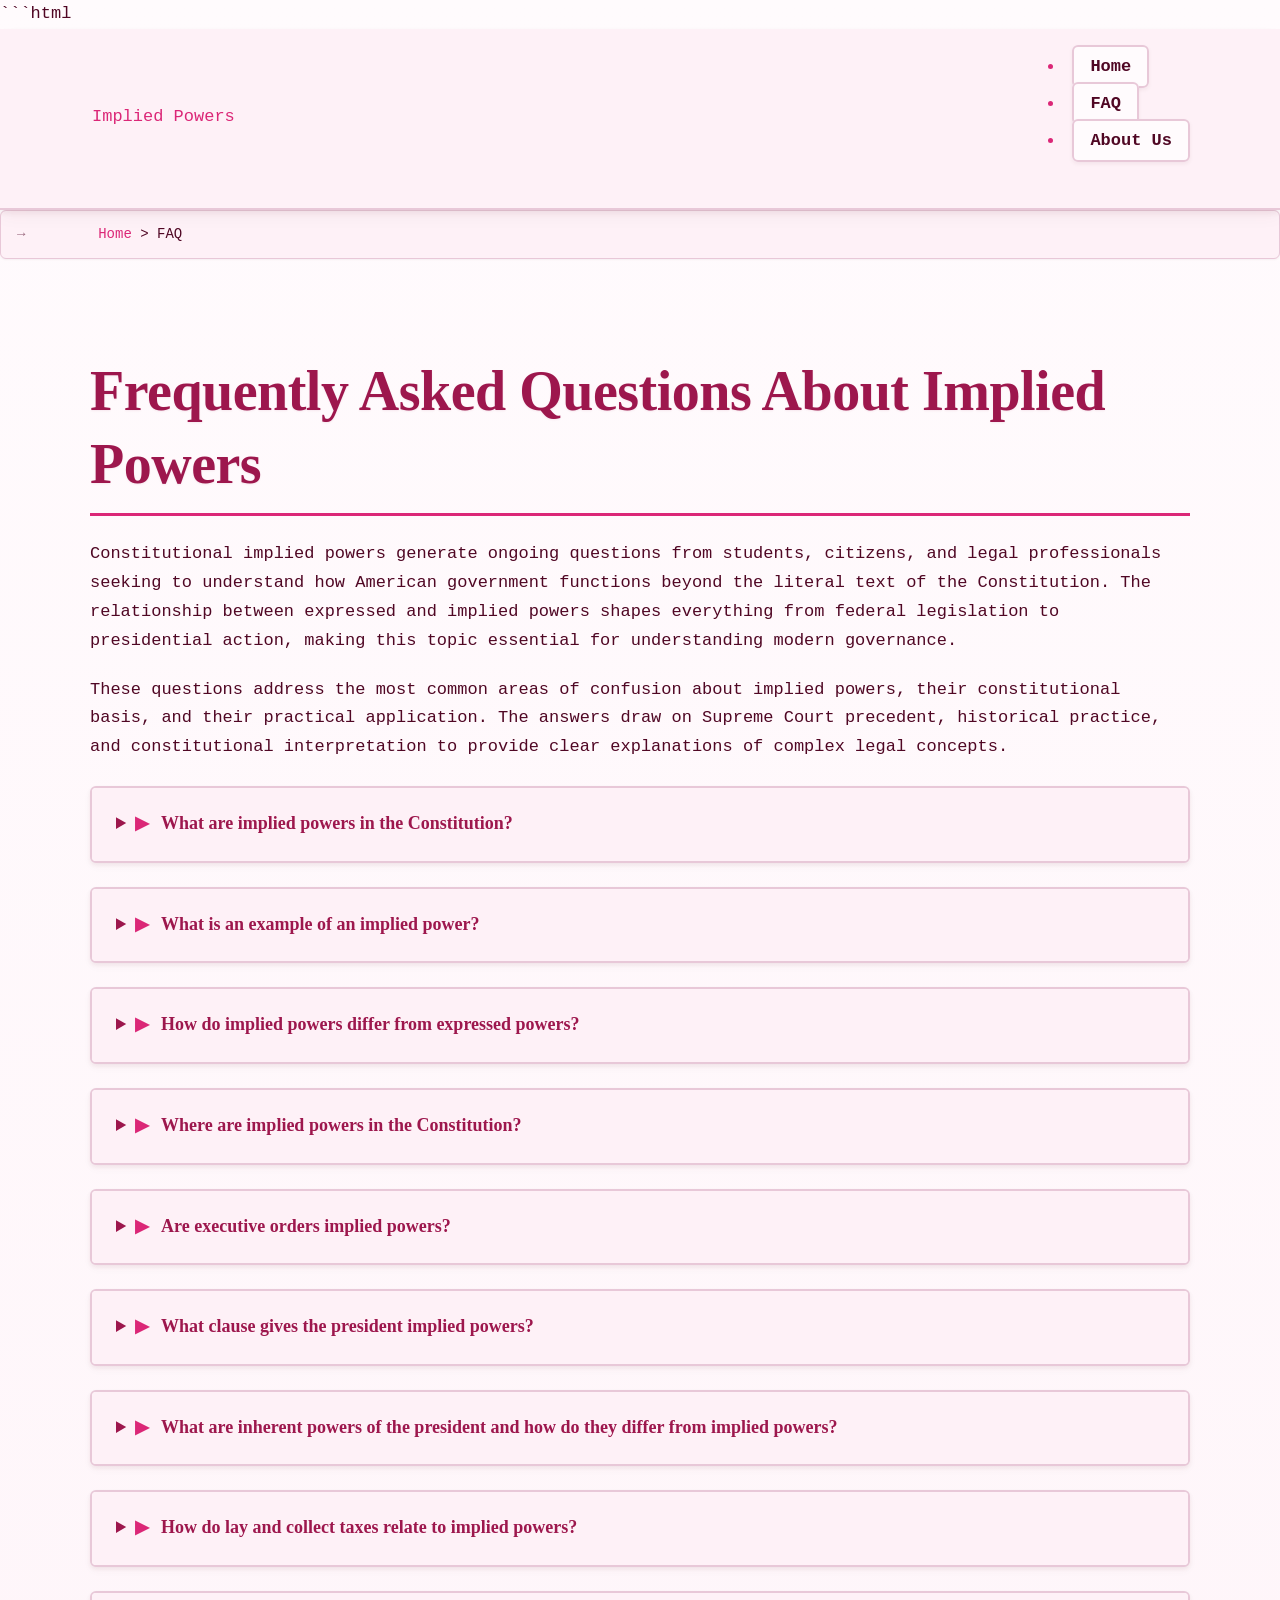
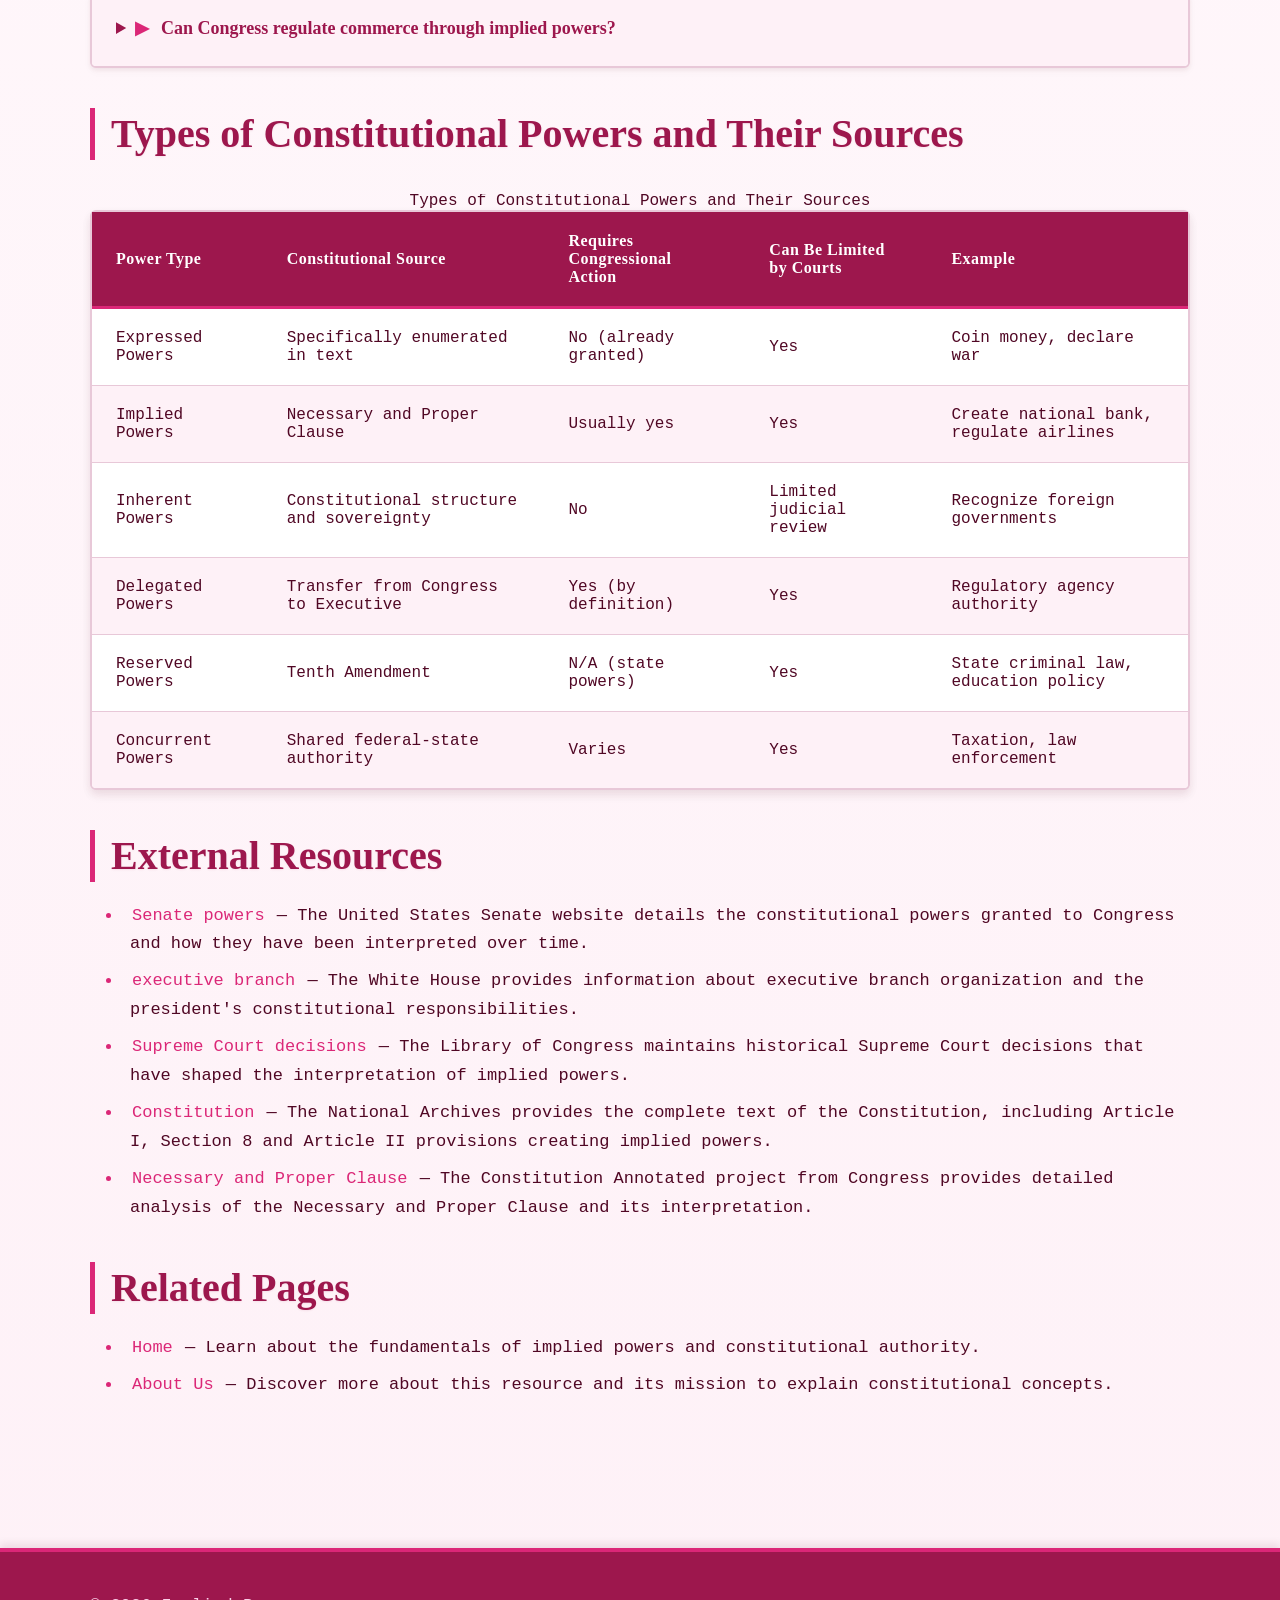
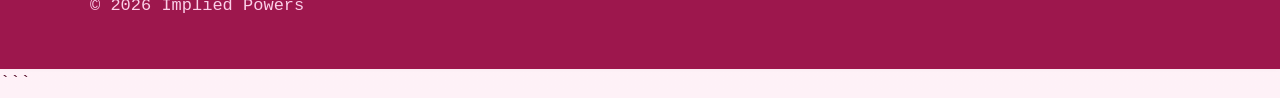
<file: faq.html>
```html
<!DOCTYPE html>
<html lang="en-US">
<head><script>if(location.hostname==="impliedpowers-xyz.pages.dev"){location.replace("https://impliedpowers.xyz"+location.pathname+location.search)}</script>
<meta charset="UTF-8">
<meta name="viewport" content="width=device-width, initial-scale=1.0">
<title>Implied Powers FAQ: Common Questions About Constitutional Authority</title>
<meta name="description" content="Find answers to frequently asked questions about implied powers, the Necessary and Proper Clause, executive orders, and how constitutional authority works in practice.">
<link rel="canonical" href="https://impliedpowers.xyz/faq">
<link rel="stylesheet" href="style.css">
<script type="application/ld+json">
{
  "@context": "https://schema.org",
  "@type": "FAQPage",
  "mainEntity": [
    {
      "@type": "Question",
      "name": "What are implied powers in the Constitution?",
      "acceptedAnswer": {
        "@type": "Answer",
        "text": "Implied powers are constitutional powers that are not explicitly stated but are reasonably inferred from the expressed powers granted to Congress. These powers are derived from the Necessary and Proper Clause in Article I, Section 8 of the U.S. Constitution, which allows Congress to make all laws necessary and proper for executing its enumerated powers. The Supreme Court established in McCulloch v. Maryland (1819) that Congress has discretion in choosing means to achieve constitutional ends, as long as those means are appropriate and not prohibited. This interpretation allows the federal government to address modern challenges that the founders could not have anticipated in 1787, such as regulating air travel, establishing intelligence agencies, or managing the internet, all of which derive from expressed powers through reasonable extension."
      }
    },
    {
      "@type": "Question",
      "name": "What is an example of an implied power?",
      "acceptedAnswer": {
        "@type": "Answer",
        "text": "The creation of a national bank is a classic example of an implied power, as it's not explicitly mentioned in the Constitution but was deemed necessary to carry out the expressed power to regulate commerce and collect taxes. In 1791, Alexander Hamilton argued that a national bank was necessary to manage government finances, and the Supreme Court agreed in McCulloch v. Maryland. The establishment of the Air Force in 1947 is another example, derived from the power to raise armies and maintain a navy, even though aviation did not exist when the Constitution was written. The Federal Reserve System, created in 1913, represents a modern application of the same principle, providing centralized monetary policy management as an implied power flowing from Congress's authority over currency and commerce."
      }
    },
    {
      "@type": "Question",
      "name": "How do implied powers differ from expressed powers?",
      "acceptedAnswer": {
        "@type": "Answer",
        "text": "Expressed powers are specifically listed in the Constitution, while implied powers are not directly stated but are reasonably suggested by the expressed powers. Expressed powers include concrete authorities like coining money, declaring war, and establishing post offices, all explicitly enumerated in Article I, Section 8. Implied powers allow the government to adapt and respond to changing circumstances that the founders could not have anticipated. For example, the expressed power to establish post offices has been interpreted to include the implied power to prohibit mail fraud and theft. The expressed power to regulate interstate commerce has been extended to cover airlines, telecommunications, and internet commerce. This distinction provides governmental flexibility while maintaining constitutional limits, as implied powers must still connect logically to an expressed power and serve a legitimate constitutional purpose."
      }
    },
    {
      "@type": "Question",
      "name": "Where are implied powers in the Constitution?",
      "acceptedAnswer": {
        "@type": "Answer",
        "text": "Implied powers are not listed in a specific location but derive primarily from the Necessary and Proper Clause in Article I, Section 8, Clause 18, which states that Congress shall have power \"To make all Laws which shall be necessary and proper for carrying into Execution the foregoing Powers, and all other Powers vested by this Constitution in the Government of the United States.\" This clause follows the enumeration of Congress's 17 expressed powers and provides the constitutional foundation for implied authority. Additionally, implied powers flow from other constitutional provisions through interpretation. Article II's vesting of executive power in the president creates implied presidential powers. The Commerce Clause in Article I, Section 8, Clause 3 has been interpreted to include broad implied regulatory authority. The Supremacy Clause in Article VI and the Tenth Amendment also play roles in defining the boundaries of implied federal powers versus state authority."
      }
    },
    {
      "@type": "Question",
      "name": "Are executive orders implied powers?",
      "acceptedAnswer": {
        "@type": "Answer",
        "text": "Yes, executive orders represent an exercise of presidential implied powers because the Constitution does not explicitly grant the president authority to issue them. The constitutional basis for executive orders derives from Article II, Section 1, which vests \"the executive Power\" in the president, and Section 3, which requires the president to \"take Care that the Laws be faithfully executed.\" From these provisions, courts have recognized implied authority for presidents to direct executive branch operations and implement congressional legislation. However, executive orders must rest on either constitutional or statutory authority and cannot contradict congressional legislation. The Supreme Court's decision in Youngstown Sheet & Tube Co. v. Sawyer (1952) established that presidential power is strongest when acting with congressional authorization, exists in a zone of twilight when Congress is silent, and is weakest when contradicting congressional will. Presidents have issued over 13,000 executive orders since the practice began, addressing matters from military operations to federal workforce management."
      }
    },
    {
      "@type": "Question",
      "name": "What clause gives the president implied powers?",
      "acceptedAnswer": {
        "@type": "Answer",
        "text": "The president's implied powers derive primarily from Article II of the Constitution, particularly the Vesting Clause in Section 1 (\"The executive Power shall be vested in a President\") and the Take Care Clause in Section 3 (\"he shall take Care that the Laws be faithfully executed\"). Unlike Congress, which receives its powers from specific enumerations in Article I, Section 8, the president's authority comes from these broader grants of executive power. The Supreme Court has interpreted these clauses to include implied powers necessary for executing presidential responsibilities. Additionally, the president's role as Commander in Chief under Article II, Section 2 implies various military authorities not explicitly detailed. In United States v. Curtiss-Wright Export Corp. (1936), the Court recognized that the president possesses inherent powers in foreign affairs that do not depend on congressional delegation. These constitutional provisions work together to create a framework of presidential implied powers that have expanded and contracted throughout American history based on circumstances and judicial interpretation."
      }
    },
    {
      "@type": "Question",
      "name": "What are inherent powers of the president and how do they differ from implied powers?",
      "acceptedAnswer": {
        "@type": "Answer",
        "text": "Inherent powers of the president are authorities that derive directly from the Constitution's grant of executive power and cannot be surrendered or taken away by Congress, while implied powers may require or involve congressional authorization. Inherent powers include the president's authority as commander-in-chief to direct military operations, the power to receive foreign ambassadors and recognize foreign governments, and the authority to grant pardons for federal offenses. These powers exist because the Constitution vests executive power in the president, not because Congress has delegated them. The key distinction is that inherent powers belong exclusively to the executive branch and flow from constitutional structure, whereas implied powers often involve executing congressional legislation or filling gaps where the Constitution is silent. For example, the president's power to issue executive orders is an implied power that must rest on constitutional or statutory authority, but the president's power to negotiate treaties is an inherent power granted by Article II, Section 2, even though treaty ratification requires Senate approval."
      }
    },
    {
      "@type": "Question",
      "name": "How do lay and collect taxes relate to implied powers?",
      "acceptedAnswer": {
        "@type": "Answer",
        "text": "The power to lay and collect taxes is an expressed power granted to Congress in Article I, Section 8, Clause 1, but it generates numerous implied powers necessary for effective tax administration. The Constitution explicitly states that \"Congress shall have Power To lay and collect Taxes, Duties, Imposts and Excises,\" but it does not specify how this should be accomplished. From this expressed power, Congress has created the Internal Revenue Service (established in 1862 as the Bureau of Internal Revenue), implemented tax withholding systems, established penalties for tax evasion, and authorized tax audits and enforcement mechanisms. The Sixteenth Amendment, ratified in 1913, explicitly authorized income taxes without apportionment among states, but the administrative apparatus for collecting those taxes rests on implied powers. Courts have consistently upheld Congress's broad authority to choose means of tax collection, including requirements for record-keeping, reporting, and compliance, as necessary and proper for executing the expressed taxing power. This demonstrates how a single expressed power can generate an entire regulatory and administrative structure through implied authority."
      }
    },
    {
      "@type": "Question",
      "name": "Can Congress regulate commerce through implied powers?",
      "acceptedAnswer": {
        "@type": "Answer",
        "text": "Congress's power to regulate commerce, while explicitly stated in Article I, Section 8, Clause 3, has been vastly expanded through implied powers to cover activities far beyond traditional trade. The Commerce Clause grants Congress authority to \"regulate Commerce with foreign Nations, and among the several States, and with the Indian Tribes.\" Through judicial interpretation, particularly since the 1930s, this expressed power has been understood to include implied authority over any activity that substantially affects interstate commerce. This interpretation has justified federal regulation of labor relations, civil rights in public accommodations, environmental protection, criminal activity, and even agricultural production for personal consumption, as established in Wickard v. Filburn (1942). The Supreme Court has recognized that modern economic integration makes nearly all commercial activity relevant to interstate commerce. However, United States v. Lopez (1995) and United States v. Morrison (2000) established that limits exist, and Congress cannot regulate non-economic activity that does not substantially affect interstate commerce. The index page of this site provides additional context on how the Commerce Clause functions as a source of implied regulatory authority."
      }
    }
  ]
}
</script>
</head>
<body>
<header class="site-header">
<div class="container">
<a href="/">Implied Powers</a>
<nav class="site-nav">
<ul>
<li><a href="/">Home</a></li>
<li><a href="/faq" aria-current="page">FAQ</a></li>
<li><a href="/about-us">About Us</a></li>
</ul>
</nav>
</div>
</header>
<nav class="breadcrumbs">
<div class="container">
<a href="/">Home</a> &gt; FAQ
</div>
</nav>
<main class="site-main">
<div class="container">
<h1>Frequently Asked Questions About Implied Powers</h1>
<p>Constitutional implied powers generate ongoing questions from students, citizens, and legal professionals seeking to understand how American government functions beyond the literal text of the Constitution. The relationship between expressed and implied powers shapes everything from federal legislation to presidential action, making this topic essential for understanding modern governance.</p>
<p>These questions address the most common areas of confusion about implied powers, their constitutional basis, and their practical application. The answers draw on Supreme Court precedent, historical practice, and constitutional interpretation to provide clear explanations of complex legal concepts.</p>
<section>
<details>
<summary>What are implied powers in the Constitution?</summary>
<p>Implied powers are constitutional powers that are not explicitly stated but are reasonably inferred from the expressed powers granted to Congress. These powers are derived from the Necessary and Proper Clause in Article I, Section 8 of the U.S. Constitution, which allows Congress to make all laws necessary and proper for executing its enumerated powers. The Supreme Court established in McCulloch v. Maryland (1819) that Congress has discretion in choosing means to achieve constitutional ends, as long as those means are appropriate and not prohibited. This interpretation allows the federal government to address modern challenges that the founders could not have anticipated in 1787, such as regulating air travel, establishing intelligence agencies, or managing the internet, all of which derive from expressed powers through reasonable extension.</p>
</details>
<details>
<summary>What is an example of an implied power?</summary>
<p>The creation of a national bank is a classic example of an implied power, as it's not explicitly mentioned in the Constitution but was deemed necessary to carry out the expressed power to regulate commerce and collect taxes. In 1791, Alexander Hamilton argued that a national bank was necessary to manage government finances, and the Supreme Court agreed in McCulloch v. Maryland. The establishment of the Air Force in 1947 is another example, derived from the power to raise armies and maintain a navy, even though aviation did not exist when the Constitution was written. The Federal Reserve System, created in 1913, represents a modern application of the same principle, providing centralized monetary policy management as an implied power flowing from Congress's authority over currency and commerce.</p>
</details>
<details>
<summary>How do implied powers differ from expressed powers?</summary>
<p>Expressed powers are specifically listed in the Constitution, while implied powers are not directly stated but are reasonably suggested by the expressed powers. Expressed powers include concrete authorities like coining money, declaring war, and establishing post offices, all explicitly enumerated in Article I, Section 8. Implied powers allow the government to adapt and respond to changing circumstances that the founders could not have anticipated. For example, the expressed power to establish post offices has been interpreted to include the implied power to prohibit mail fraud and theft. The expressed power to regulate interstate commerce has been extended to cover airlines, telecommunications, and internet commerce. This distinction provides governmental flexibility while maintaining constitutional limits, as implied powers must still connect logically to an expressed power and serve a legitimate constitutional purpose.</p>
</details>
<details>
<summary>Where are implied powers in the Constitution?</summary>
<p>Implied powers are not listed in a specific location but derive primarily from the Necessary and Proper Clause in Article I, Section 8, Clause 18, which states that Congress shall have power "To make all Laws which shall be necessary and proper for carrying into Execution the foregoing Powers, and all other Powers vested by this Constitution in the Government of the United States." This clause follows the enumeration of Congress's 17 expressed powers and provides the constitutional foundation for implied authority. Additionally, implied powers flow from other constitutional provisions through interpretation. Article II's vesting of executive power in the president creates implied presidential powers. The Commerce Clause in Article I, Section 8, Clause 3 has been interpreted to include broad implied regulatory authority. The Supremacy Clause in Article VI and the Tenth Amendment also play roles in defining the boundaries of implied federal powers versus state authority.</p>
</details>
<details>
<summary>Are executive orders implied powers?</summary>
<p>Yes, executive orders represent an exercise of presidential implied powers because the Constitution does not explicitly grant the president authority to issue them. The constitutional basis for executive orders derives from Article II, Section 1, which vests "the executive Power" in the president, and Section 3, which requires the president to "take Care that the Laws be faithfully executed." From these provisions, courts have recognized implied authority for presidents to direct executive branch operations and implement congressional legislation. However, executive orders must rest on either constitutional or statutory authority and cannot contradict congressional legislation. The Supreme Court's decision in Youngstown Sheet & Tube Co. v. Sawyer (1952) established that presidential power is strongest when acting with congressional authorization, exists in a zone of twilight when Congress is silent, and is weakest when contradicting congressional will. Presidents have issued over 13,000 executive orders since the practice began, addressing matters from military operations to federal workforce management.</p>
</details>
<details>
<summary>What clause gives the president implied powers?</summary>
<p>The president's implied powers derive primarily from Article II of the Constitution, particularly the Vesting Clause in Section 1 ("The executive Power shall be vested in a President") and the Take Care Clause in Section 3 ("he shall take Care that the Laws be faithfully executed"). Unlike Congress, which receives its powers from specific enumerations in Article I, Section 8, the president's authority comes from these broader grants of executive power. The Supreme Court has interpreted these clauses to include implied powers necessary for executing presidential responsibilities. Additionally, the president's role as Commander in Chief under Article II, Section 2 implies various military authorities not explicitly detailed. In United States v. Curtiss-Wright Export Corp. (1936), the Court recognized that the president possesses inherent powers in foreign affairs that do not depend on congressional delegation. These constitutional provisions work together to create a framework of presidential implied powers that have expanded and contracted throughout American history based on circumstances and judicial interpretation.</p>
</details>
<details>
<summary>What are inherent powers of the president and how do they differ from implied powers?</summary>
<p>Inherent powers of the president are authorities that derive directly from the Constitution's grant of executive power and cannot be surrendered or taken away by Congress, while implied powers may require or involve congressional authorization. Inherent powers include the president's authority as commander-in-chief to direct military operations, the power to receive foreign ambassadors and recognize foreign governments, and the authority to grant pardons for federal offenses. These powers exist because the Constitution vests executive power in the president, not because Congress has delegated them. The key distinction is that inherent powers belong exclusively to the executive branch and flow from constitutional structure, whereas implied powers often involve executing congressional legislation or filling gaps where the Constitution is silent. For example, the president's power to issue executive orders is an implied power that must rest on constitutional or statutory authority, but the president's power to negotiate treaties is an inherent power granted by Article II, Section 2, even though treaty ratification requires Senate approval.</p>
</details>
<details>
<summary>How do lay and collect taxes relate to implied powers?</summary>
<p>The power to lay and collect taxes is an expressed power granted to Congress in Article I, Section 8, Clause 1, but it generates numerous implied powers necessary for effective tax administration. The Constitution explicitly states that "Congress shall have Power To lay and collect Taxes, Duties, Imposts and Excises," but it does not specify how this should be accomplished. From this expressed power, Congress has created the Internal Revenue Service (established in 1862 as the Bureau of Internal Revenue), implemented tax withholding systems, established penalties for tax evasion, and authorized tax audits and enforcement mechanisms. The Sixteenth Amendment, ratified in 1913, explicitly authorized income taxes without apportionment among states, but the administrative apparatus for collecting those taxes rests on implied powers. Courts have consistently upheld Congress's broad authority to choose means of tax collection, including requirements for record-keeping, reporting, and compliance, as necessary and proper for executing the expressed taxing power. This demonstrates how a single expressed power can generate an entire regulatory and administrative structure through implied authority.</p>
</details>
<details>
<summary>Can Congress regulate commerce through implied powers?</summary>
<p>Congress's power to regulate commerce, while explicitly stated in Article I, Section 8, Clause 3, has been vastly expanded through implied powers to cover activities far beyond traditional trade. The Commerce Clause grants Congress authority to "regulate Commerce with foreign Nations, and among the several States, and with the Indian Tribes." Through judicial interpretation, particularly since the 1930s, this expressed power has been understood to include implied authority over any activity that substantially affects interstate commerce. This interpretation has justified federal regulation of labor relations, civil rights in public accommodations, environmental protection, criminal activity, and even agricultural production for personal consumption, as established in Wickard v. Filburn (1942). The Supreme Court has recognized that modern economic integration makes nearly all commercial activity relevant to interstate commerce. However, United States v. Lopez (1995) and United States v. Morrison (2000) established that limits exist, and Congress cannot regulate non-economic activity that does not substantially affect interstate commerce. The <a href="/">index page of this site</a> provides additional context on how the Commerce Clause functions as a source of implied regulatory authority.</p>
</details>
</section>
<section>
<h2>Types of Constitutional Powers and Their Sources</h2>
<table>
<caption>Types of Constitutional Powers and Their Sources</caption>
<thead>
<tr>
<th>Power Type</th>
<th>Constitutional Source</th>
<th>Requires Congressional Action</th>
<th>Can Be Limited by Courts</th>
<th>Example</th>
</tr>
</thead>
<tbody>
<tr>
<td>Expressed Powers</td>
<td>Specifically enumerated in text</td>
<td>No (already granted)</td>
<td>Yes</td>
<td>Coin money, declare war</td>
</tr>
<tr>
<td>Implied Powers</td>
<td>Necessary and Proper Clause</td>
<td>Usually yes</td>
<td>Yes</td>
<td>Create national bank, regulate airlines</td>
</tr>
<tr>
<td>Inherent Powers</td>
<td>Constitutional structure and sovereignty</td>
<td>No</td>
<td>Limited judicial review</td>
<td>Recognize foreign governments</td>
</tr>
<tr>
<td>Delegated Powers</td>
<td>Transfer from Congress to Executive</td>
<td>Yes (by definition)</td>
<td>Yes</td>
<td>Regulatory agency authority</td>
</tr>
<tr>
<td>Reserved Powers</td>
<td>Tenth Amendment</td>
<td>N/A (state powers)</td>
<td>Yes</td>
<td>State criminal law, education policy</td>
</tr>
<tr>
<td>Concurrent Powers</td>
<td>Shared federal-state authority</td>
<td>Varies</td>
<td>Yes</td>
<td>Taxation, law enforcement</td>
</tr>
</tbody>
</table>
</section>
<section>
<h2>External Resources</h2>
<ul>
<li><a href="https://www.senate.gov/about/powers-procedures/powers.htm">Senate powers</a> — The United States Senate website details the constitutional powers granted to Congress and how they have been interpreted over time.</li>
<li><a href="https://www.whitehouse.gov/about-the-white-house/our-government/the-executive-branch/">executive branch</a> — The White House provides information about executive branch organization and the president's constitutional responsibilities.</li>
<li><a href="https://www.loc.gov/collections/united-states-reports/about-this-collection/">Supreme Court decisions</a> — The Library of Congress maintains historical Supreme Court decisions that have shaped the interpretation of implied powers.</li>
<li><a href="https://www.archives.gov/founding-docs/constitution-transcript">Constitution</a> — The National Archives provides the complete text of the Constitution, including Article I, Section 8 and Article II provisions creating implied powers.</li>
<li><a href="https://constitution.congress.gov/browse/essay/artI-S8-C18-1/ALDE_00001051/">Necessary and Proper Clause</a> — The Constitution Annotated project from Congress provides detailed analysis of the Necessary and Proper Clause and its interpretation.</li>
</ul>
</section>
<section>
<h2>Related Pages</h2>
<ul>
<li><a href="/">Home</a> — Learn about the fundamentals of implied powers and constitutional authority.</li>
<li><a href="/about-us">About Us</a> — Discover more about this resource and its mission to explain constitutional concepts.</li>
</ul>
</section>
</div>
</main>
<footer class="site-footer">
<div class="container">
<p>&copy; 2026 Implied Powers</p>
</div>
</footer>
</body>
</html>
```
</file>
<file: style.css>
* {
  box-sizing: border-box;
  margin: 0;
  padding: 0;
}

:root {
  --color-primary: #db2777;
  --color-secondary: #9d174d;
  --color-accent: #fbcfe8;
  --color-bg: #fffbfd;
  --color-surface: #fef1f7;
  --color-text: #500724;
  --color-text-muted: #9b6b80;
  --color-border: #e8c8d8;
  --font-main: 'Courier New', 'Lucida Console', Monaco, monospace;
  --max-width: 1100px;
  --radius: 6px;
}

body {
  font-family: var(--font-main);
  font-size: 16px;
  line-height: 1.7;
  color: var(--color-text);
  background-color: var(--color-bg);
  background-image: linear-gradient(to bottom, var(--color-bg) 0%, var(--color-surface) 100%);
  min-height: 100vh;
  display: flex;
  flex-direction: column;
}

h1, h2, h3, h4, h5, h6 {
  font-family: Georgia, 'Times New Roman', Times, serif;
  line-height: 1.3;
  margin-bottom: 1rem;
  color: var(--color-secondary);
  font-weight: 700;
  text-shadow: 0 1px 2px rgba(157, 23, 77, 0.08);
}

h1 {
  font-size: 2.5rem;
  margin-bottom: 1.5rem;
  border-bottom: 3px solid var(--color-primary);
  padding-bottom: 0.75rem;
  letter-spacing: -0.5px;
}

h2 {
  font-size: 2rem;
  margin-top: 2.5rem;
  margin-bottom: 1.25rem;
  border-left: 5px solid var(--color-primary);
  padding-left: 1rem;
}

h3 {
  font-size: 1.5rem;
  margin-top: 2rem;
  color: var(--color-primary);
}

h4 {
  font-size: 1.25rem;
  margin-top: 1.5rem;
}

h5 {
  font-size: 1.125rem;
  margin-top: 1.25rem;
}

h6 {
  font-size: 1rem;
  margin-top: 1rem;
  text-transform: uppercase;
  letter-spacing: 0.5px;
}

p {
  margin-bottom: 1.25rem;
}

a {
  color: var(--color-primary);
  text-decoration: none;
  border-bottom: 2px solid transparent;
  transition: color 0.2s ease, border-color 0.2s ease, background-color 0.2s ease;
  padding: 0 2px;
}

a:hover {
  color: var(--color-secondary);
  border-bottom-color: var(--color-accent);
  background-color: var(--color-accent);
}

a:focus-visible {
  outline: 3px solid var(--color-primary);
  outline-offset: 2px;
  border-radius: 2px;
}

strong {
  font-weight: 700;
  color: var(--color-secondary);
}

em {
  font-style: italic;
  color: var(--color-primary);
}

blockquote {
  margin: 2rem 0;
  padding: 1.5rem 1.5rem 1.5rem 2rem;
  background-color: var(--color-surface);
  border-left: 6px solid var(--color-primary);
  border-radius: var(--radius);
  font-style: italic;
  color: var(--color-text-muted);
  box-shadow: 0 2px 4px rgba(80, 7, 36, 0.08), 0 4px 8px rgba(80, 7, 36, 0.04);
  position: relative;
}

blockquote::before {
  content: '';
  position: absolute;
  top: 0;
  left: 0;
  right: 0;
  height: 3px;
  background: linear-gradient(to right, var(--color-primary), var(--color-accent));
}

::selection {
  background-color: var(--color-accent);
  color: var(--color-secondary);
}

.site-header {
  background-color: var(--color-surface);
  border-bottom: 2px solid var(--color-border);
  padding: 1.5rem 1rem;
  box-shadow: 0 4px 6px rgba(80, 7, 36, 0.06), 0 8px 16px rgba(80, 7, 36, 0.03);
  position: sticky;
  top: 0;
  z-index: 100;
  backdrop-filter: blur(8px);
}

.site-header .container {
  display: flex;
  flex-direction: column;
  gap: 1rem;
}

.site-header h1 {
  margin: 0;
  border: none;
  padding: 0;
  font-size: 1.75rem;
  text-shadow: 0 2px 4px rgba(157, 23, 77, 0.12);
}

.site-nav {
  display: flex;
  flex-wrap: wrap;
  gap: 0.5rem;
}

.site-nav a {
  padding: 0.625rem 1rem;
  background-color: var(--color-bg);
  border: 2px solid var(--color-border);
  border-radius: var(--radius);
  color: var(--color-text);
  font-weight: 600;
  box-shadow: 0 2px 4px rgba(80, 7, 36, 0.06);
  transition: background-color 0.2s ease, border-color 0.2s ease, box-shadow 0.2s ease, color 0.2s ease;
}

.site-nav a:hover {
  background-color: var(--color-primary);
  color: white;
  border-color: var(--color-secondary);
  box-shadow: 0 4px 8px rgba(219, 39, 119, 0.25);
  transform: translateY(-1px);
}

.site-main {
  flex: 1;
  padding: 2rem 1rem;
}

.container {
  max-width: var(--max-width);
  margin: 0 auto;
  width: 100%;
}

.breadcrumbs {
  display: flex;
  flex-wrap: wrap;
  gap: 0.5rem;
  align-items: center;
  margin-bottom: 2rem;
  padding: 0.75rem 1rem;
  background-color: var(--color-surface);
  border: 1px solid var(--color-border);
  border-radius: var(--radius);
  font-size: 0.875rem;
  box-shadow: 0 1px 2px rgba(80, 7, 36, 0.05);
}

.breadcrumbs a {
  border: none;
  padding: 0;
}

.breadcrumbs::before {
  content: '→';
  color: var(--color-text-muted);
  font-weight: bold;
}

.card {
  background-color: white;
  border: 2px solid var(--color-border);
  border-radius: var(--radius);
  padding: 2rem;
  margin-bottom: 2rem;
  box-shadow: 0 4px 6px rgba(80, 7, 36, 0.08), 0 8px 16px rgba(80, 7, 36, 0.04), 0 12px 24px rgba(80, 7, 36, 0.02);
  transition: box-shadow 0.2s ease, border-color 0.2s ease;
  position: relative;
}

.card::before {
  content: '';
  position: absolute;
  top: -4px;
  left: 10%;
  right: 10%;
  height: 4px;
  background: linear-gradient(to right, var(--color-accent), var(--color-primary), var(--color-accent));
  border-radius: var(--radius) var(--radius) 0 0;
  opacity: 0.5;
}

.card:hover {
  box-shadow: 0 6px 12px rgba(80, 7, 36, 0.12), 0 12px 24px rgba(80, 7, 36, 0.08), 0 16px 32px rgba(80, 7, 36, 0.04);
  border-color: var(--color-primary);
}

.card h1, .card h2, .card h3 {
  margin-top: 0;
}

table {
  width: 100%;
  border-collapse: separate;
  border-spacing: 0;
  margin: 2rem 0;
  background-color: white;
  border: 2px solid var(--color-border);
  border-radius: var(--radius);
  overflow: hidden;
  box-shadow: 0 4px 8px rgba(80, 7, 36, 0.08), 0 6px 12px rgba(80, 7, 36, 0.04);
}

table thead {
  background-color: var(--color-secondary);
  color: white;
}

table th {
  padding: 1rem;
  text-align: left;
  font-weight: 700;
  border-bottom: 3px solid var(--color-primary);
  font-family: Georgia, 'Times New Roman', Times, serif;
  letter-spacing: 0.5px;
}

table td {
  padding: 0.875rem 1rem;
  border-bottom: 1px solid var(--color-border);
}

table tbody tr {
  transition: background-color 0.2s ease;
}

table tbody tr:nth-child(even) {
  background-color: var(--color-surface);
}

table tbody tr:hover {
  background-color: var(--color-accent);
}

table tbody tr:last-child td {
  border-bottom: none;
}

details {
  margin: 1.5rem 0;
  border: 2px solid var(--color-border);
  border-radius: var(--radius);
  background-color: white;
  box-shadow: 0 2px 4px rgba(80, 7, 36, 0.06), 0 4px 8px rgba(80, 7, 36, 0.03);
  overflow: hidden;
}

summary {
  padding: 1.25rem 1.5rem;
  cursor: pointer;
  font-weight: 700;
  color: var(--color-secondary);
  background-color: var(--color-surface);
  border-bottom: 2px solid transparent;
  transition: background-color 0.2s ease, border-color 0.2s ease, color 0.2s ease;
  font-family: Georgia, 'Times New Roman', Times, serif;
  font-size: 1.125rem;
  position: relative;
}

summary::before {
  content: '▶';
  display: inline-block;
  margin-right: 0.75rem;
  transition: transform 0.2s ease;
  color: var(--color-primary);
}

details[open] summary::before {
  transform: rotate(90deg);
}

summary:hover {
  background-color: var(--color-accent);
  border-bottom-color: var(--color-primary);
  color: var(--color-primary);
}

summary:focus-visible {
  outline: 3px solid var(--color-primary);
  outline-offset: -3px;
}

details[open] summary {
  border-bottom-color: var(--color-border);
  background-color: var(--color-primary);
  color: white;
}

details[open] summary::before {
  color: white;
}

details > *:not(summary) {
  padding: 1.5rem;
  animation: slideDown 0.2s ease;
}

@keyframes slideDown {
  from {
    opacity: 0;
    transform: translateY(-10px);
  }
  to {
    opacity: 1;
    transform: translateY(0);
  }
}

.site-footer {
  background-color: var(--color-secondary);
  color: var(--color-accent);
  padding: 2.5rem 1rem;
  margin-top: 4rem;
  border-top: 4px solid var(--color-primary);
  box-shadow: 0 -4px 8px rgba(80, 7, 36, 0.1);
}

.site-footer .container {
  display: grid;
  gap: 1.5rem;
}

.site-footer a {
  color: white;
  border-bottom-color: transparent;
}

.site-footer a:hover {
  color: var(--color-accent);
  border-bottom-color: var(--color-accent);
  background-color: rgba(251, 207, 232, 0.1);
}

.site-footer p {
  margin-bottom: 0.5rem;
}

ul, ol {
  margin-left: 2rem;
  margin-bottom: 1.25rem;
}

li {
  margin-bottom: 0.5rem;
  padding-left: 0.5rem;
}

ul li::marker {
  color: var(--color-primary);
}

ol li::marker {
  color: var(--color-primary);
  font-weight: 700;
}

code {
  background-color: var(--color-surface);
  color: var(--color-secondary);
  padding: 0.25rem 0.5rem;
  border-radius: 3px;
  font-family: var(--font-main);
  font-size: 0.9em;
  border: 1px solid var(--color-border);
}

pre {
  background-color: var(--color-surface);
  padding: 1.5rem;
  border-radius: var(--radius);
  overflow-x: auto;
  margin: 1.5rem 0;
  border: 2px solid var(--color-border);
  box-shadow: inset 0 2px 4px rgba(80, 7, 36, 0.08);
}

pre code {
  background: none;
  border: none;
  padding: 0;
}

hr {
  border: none;
  height: 3px;
  background: linear-gradient(to right, var(--color-accent), var(--color-primary), var(--color-accent));
  margin: 3rem 0;
  border-radius: 2px;
}

@media (min-width: 768px) {
  body {
    font-size: 17px;
  }

  h1 {
    font-size: 3rem;
  }

  h2 {
    font-size: 2.25rem;
  }

  h3 {
    font-size: 1.75rem;
  }

  .site-header .container {
    flex-direction: row;
    justify-content: space-between;
    align-items: center;
  }

  .site-header h1 {
    font-size: 2rem;
  }

  .site-nav {
    gap: 1rem;
  }

  .site-main {
    padding: 3rem 2rem;
  }

  .site-footer .container {
    grid-template-columns: repeat(2, 1fr);
  }

  .card {
    padding: 2.5rem;
  }
}

@media (min-width: 1024px) {
  h1 {
    font-size: 3.5rem;
  }

  h2 {
    font-size: 2.5rem;
  }

  .site-main {
    padding: 4rem 2rem;
  }

  .site-footer .container {
    grid-template-columns: repeat(3, 1fr);
  }

  .card {
    padding: 3rem;
  }

  table th, table td {
    padding: 1.25rem 1.5rem;
  }
}

@media (prefers-reduced-motion: reduce) {
  * {
    animation-duration: 0.01ms !important;
    animation-iteration-count: 1 !important;
    transition-duration: 0.01ms !important;
  }

  summary::before {
    transition: none;
  }

  details[open] summary::before {
    transform: none;
  }
}

@media print {
  .site-header, .site-nav, .site-footer, .breadcrumbs {
    display: none;
  }

  body {
    background: white;
    color: black;
  }

  .site-main {
    padding: 0;
  }

  .container {
    max-width: 100%;
  }

  .card {
    box-shadow: none;
    border: 1px solid #ccc;
    page-break-inside: avoid;
  }

  a {
    color: black;
    text-decoration: underline;
  }

  details {
    border: 1px solid #ccc;
  }

  details summary {
    background: #f5f5f5;
  }

  table {
    page-break-inside: avoid;
  }
}
</file>
